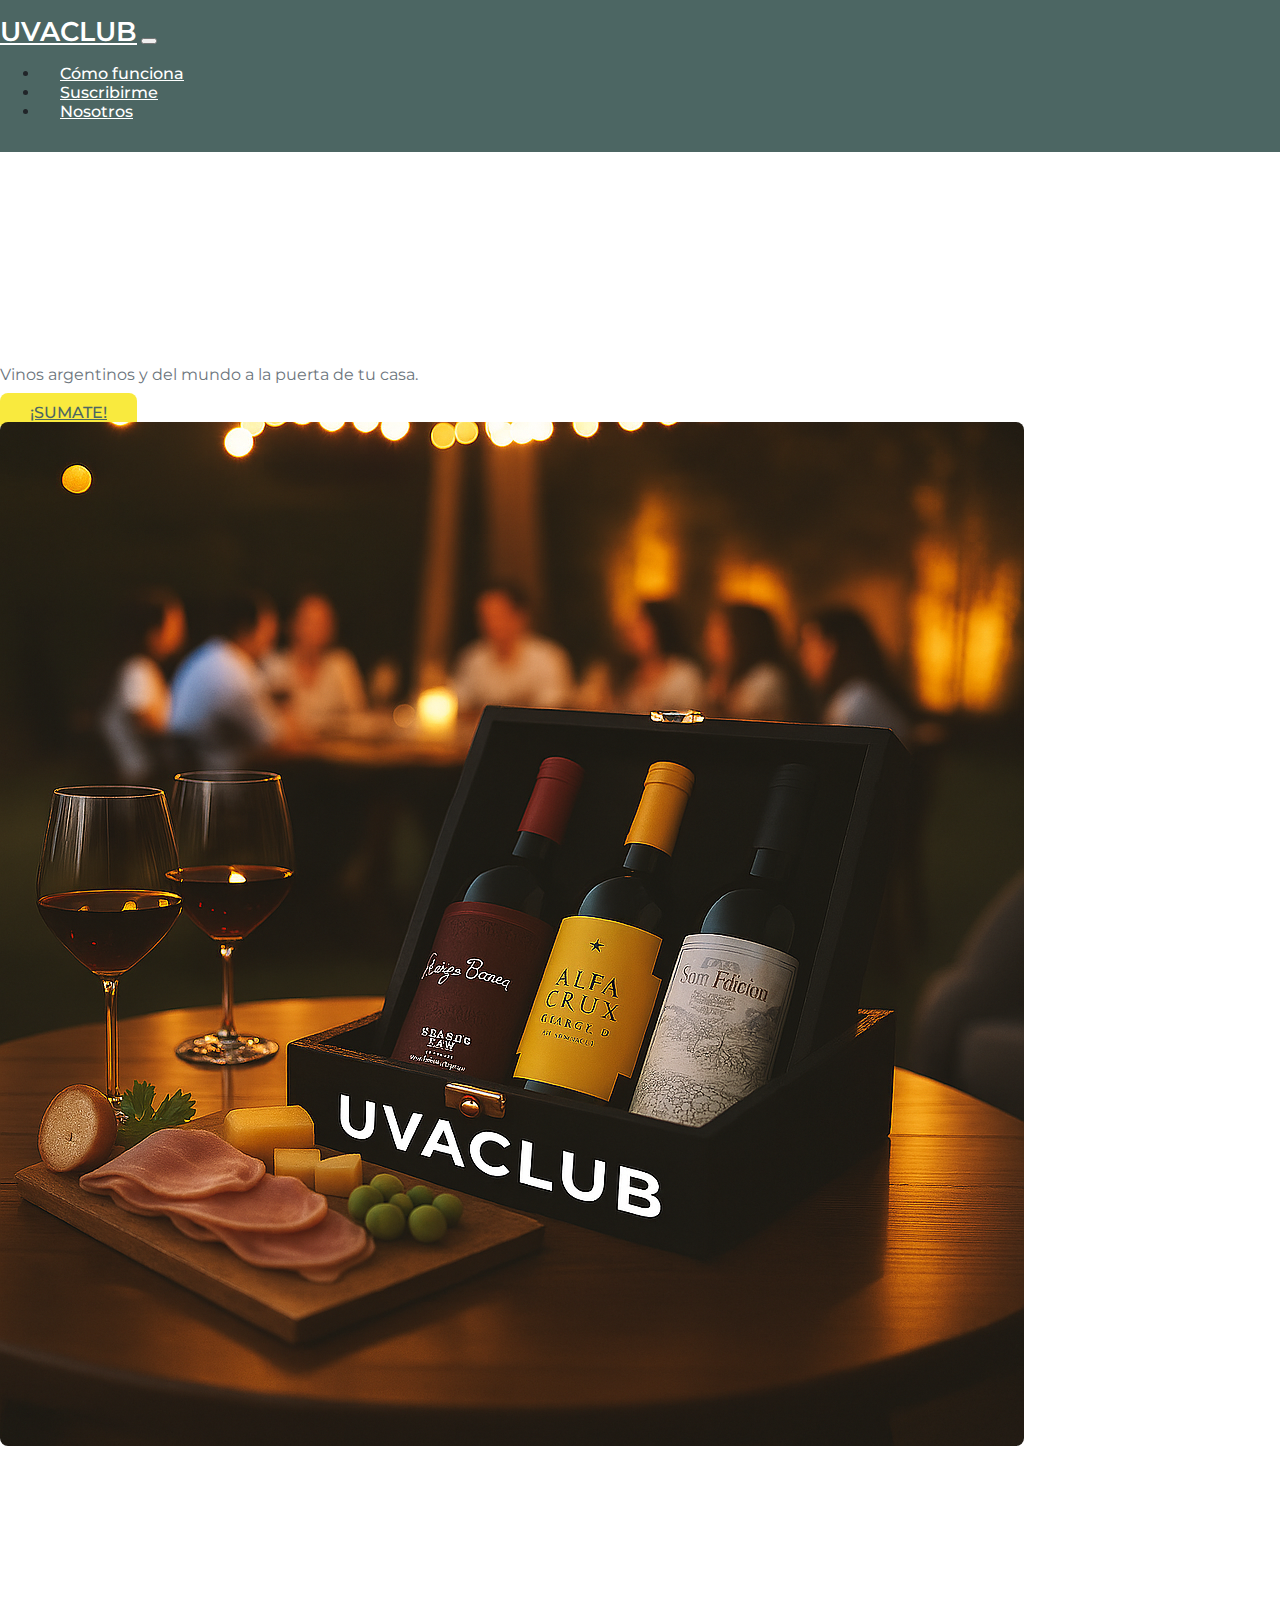
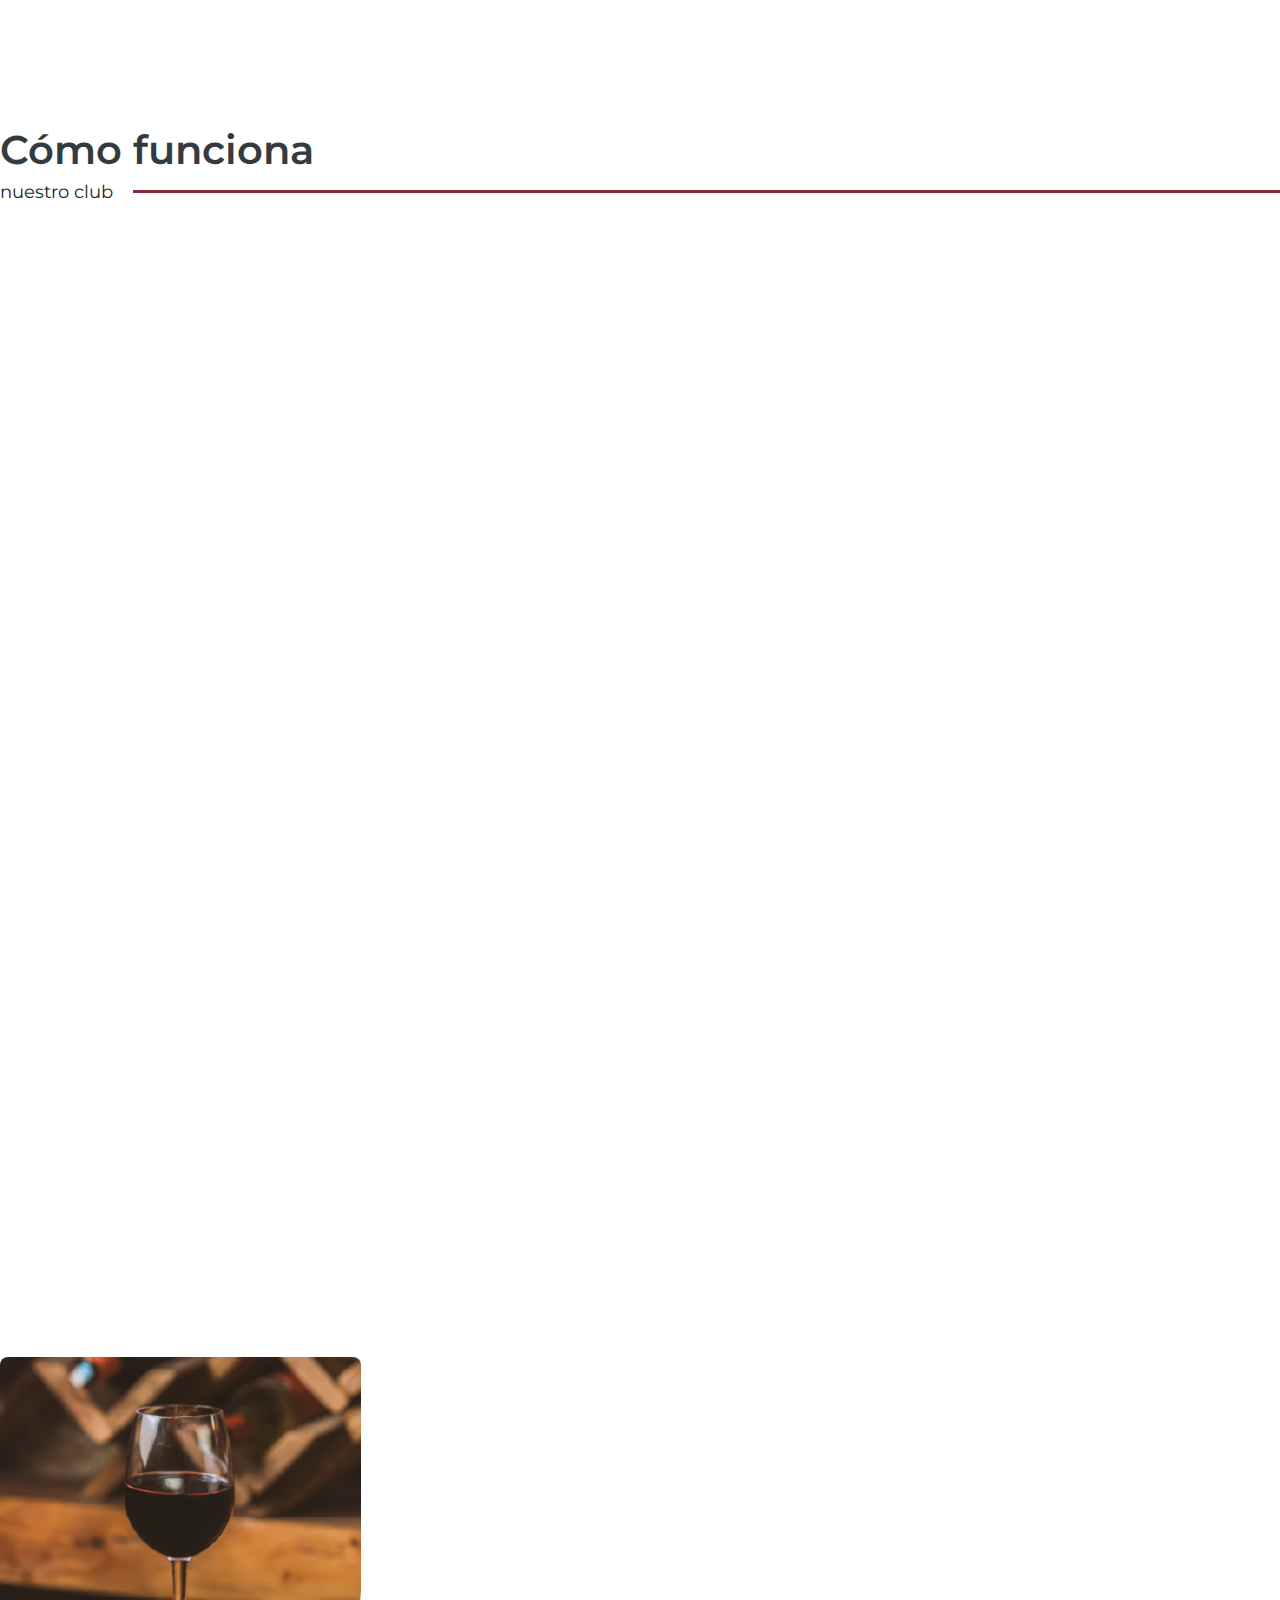
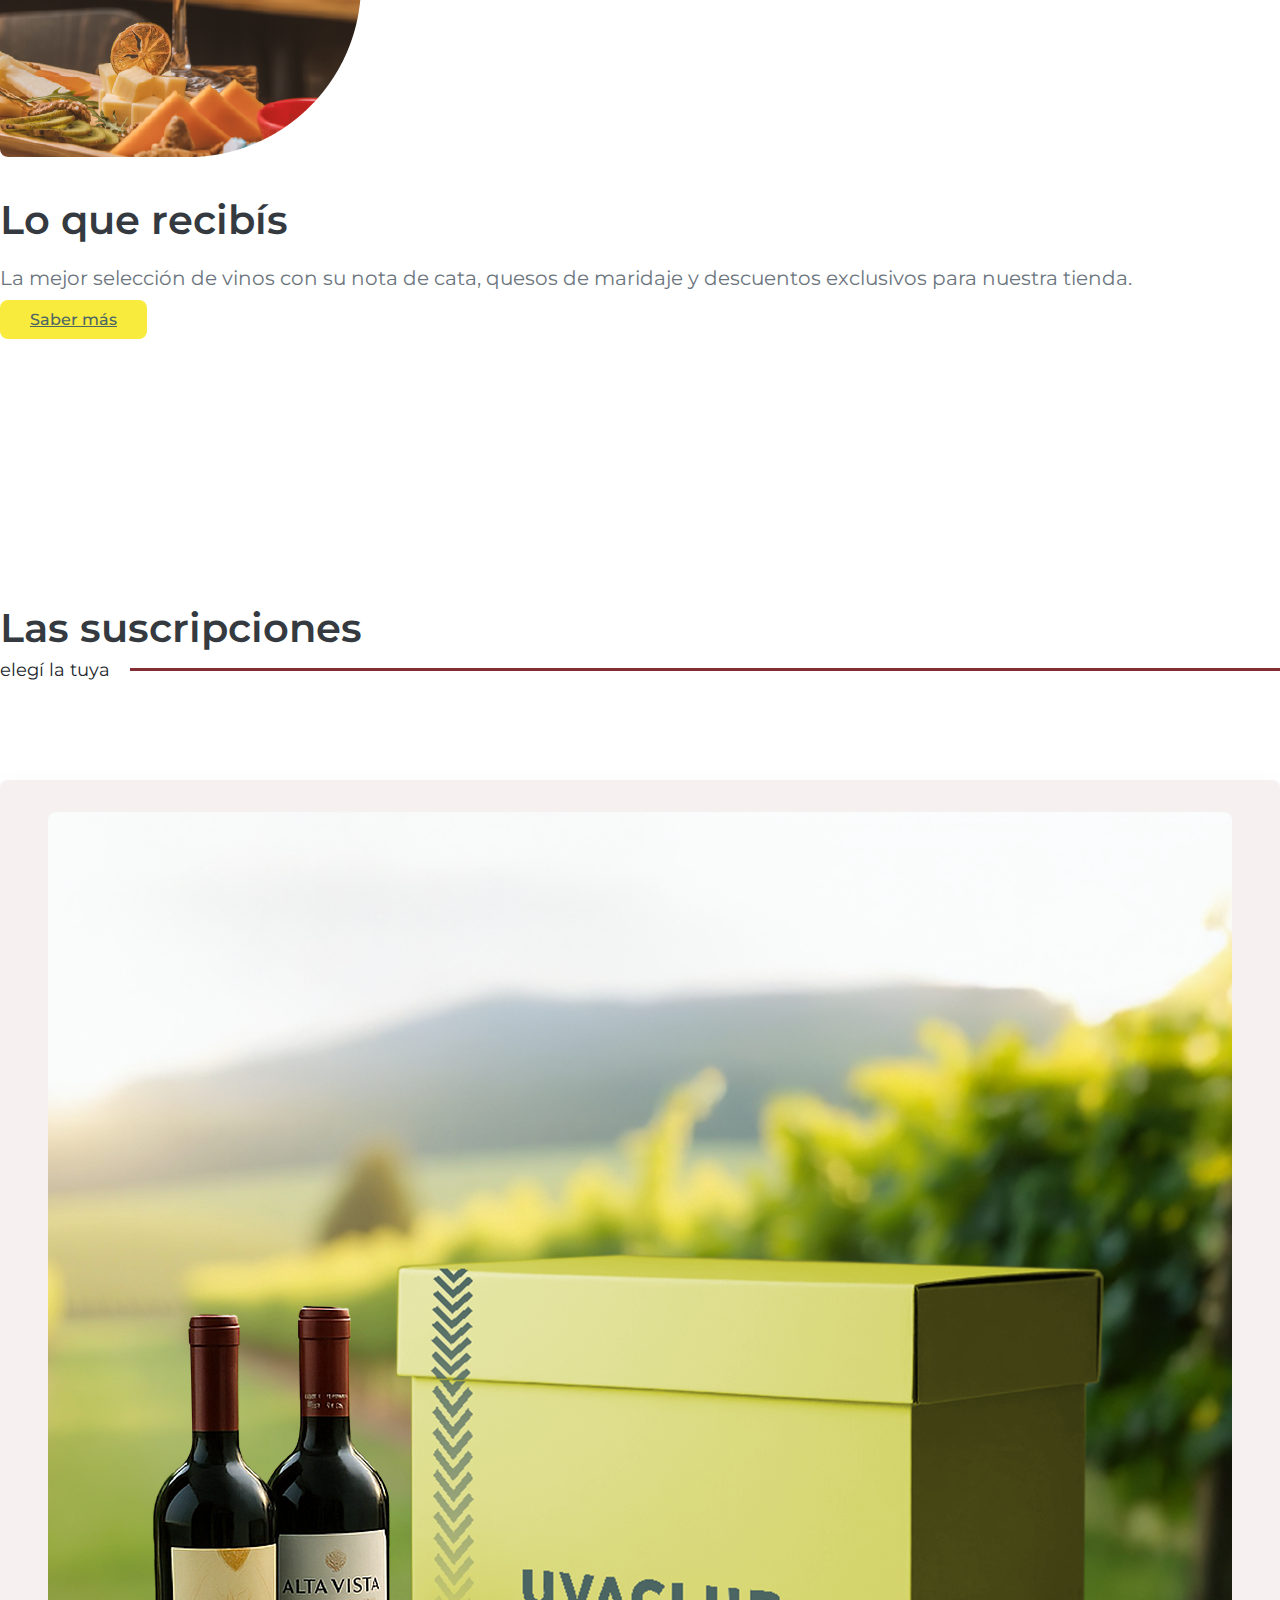
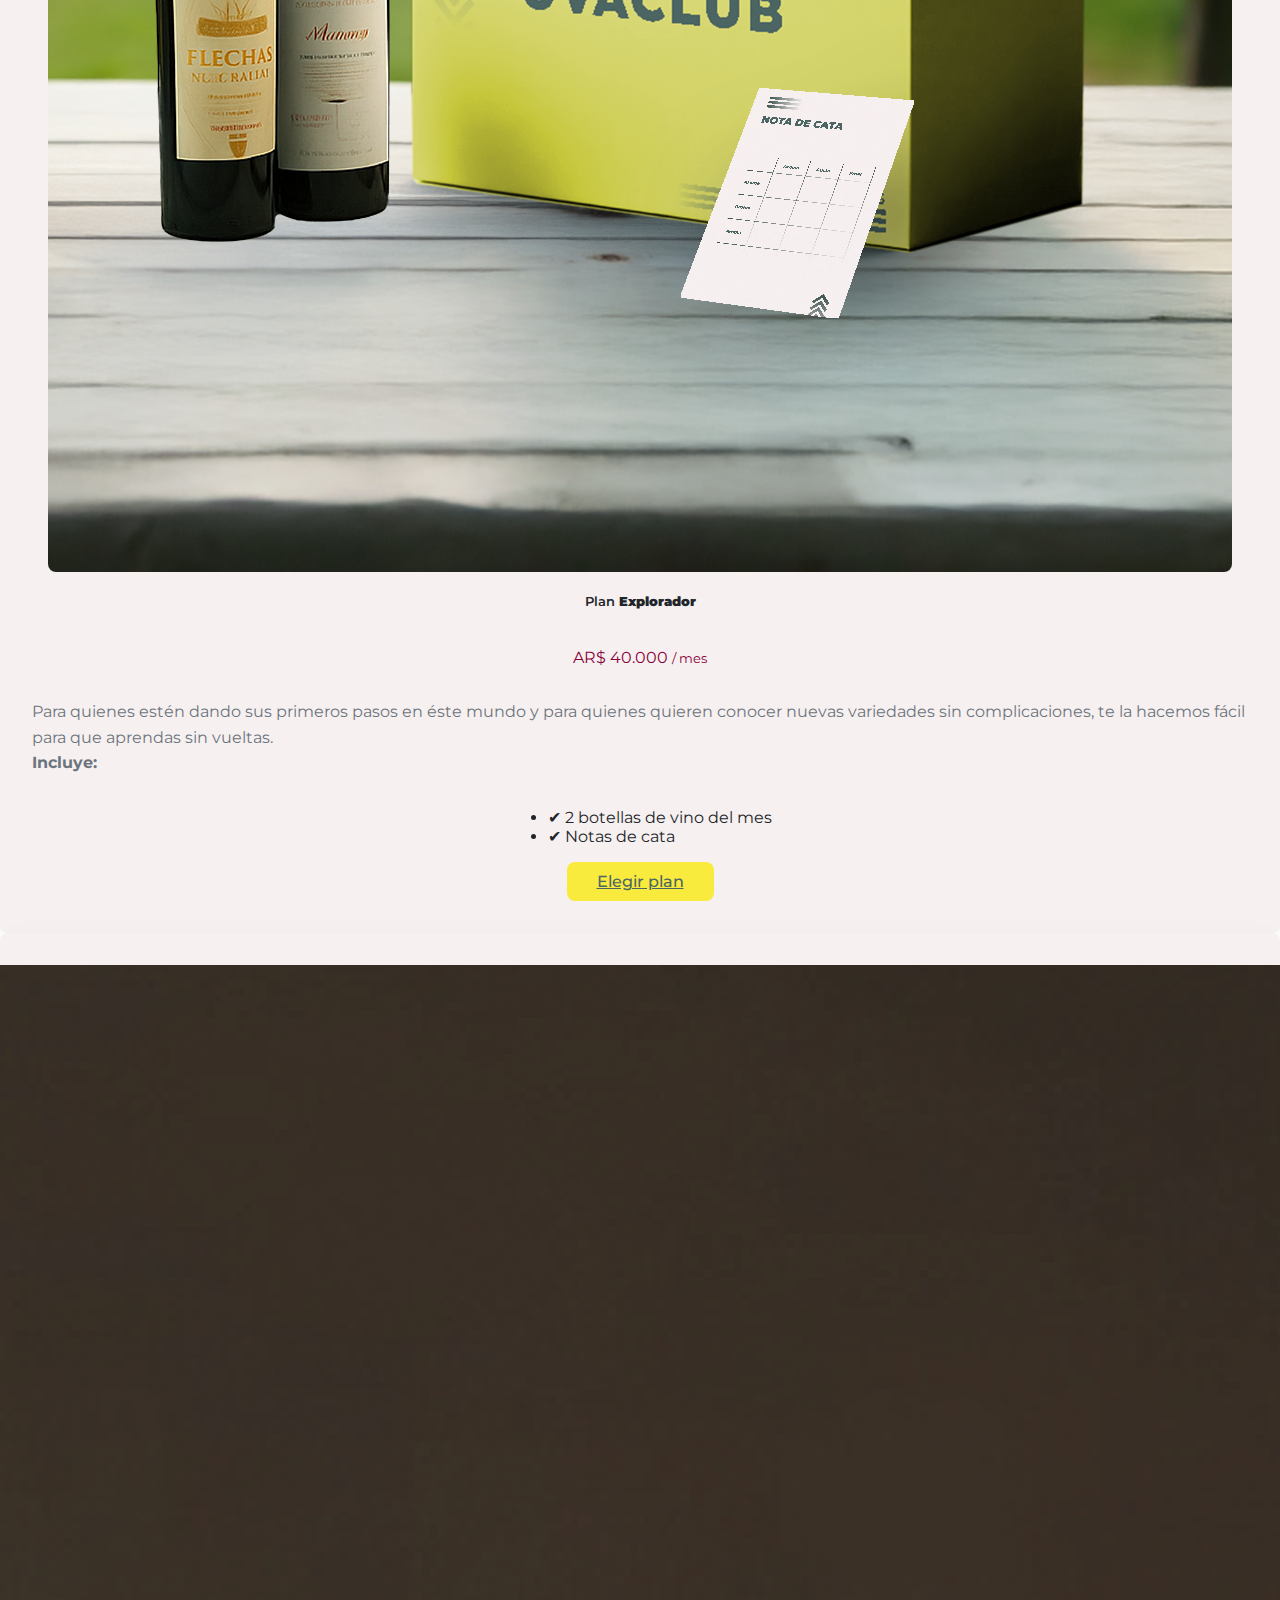
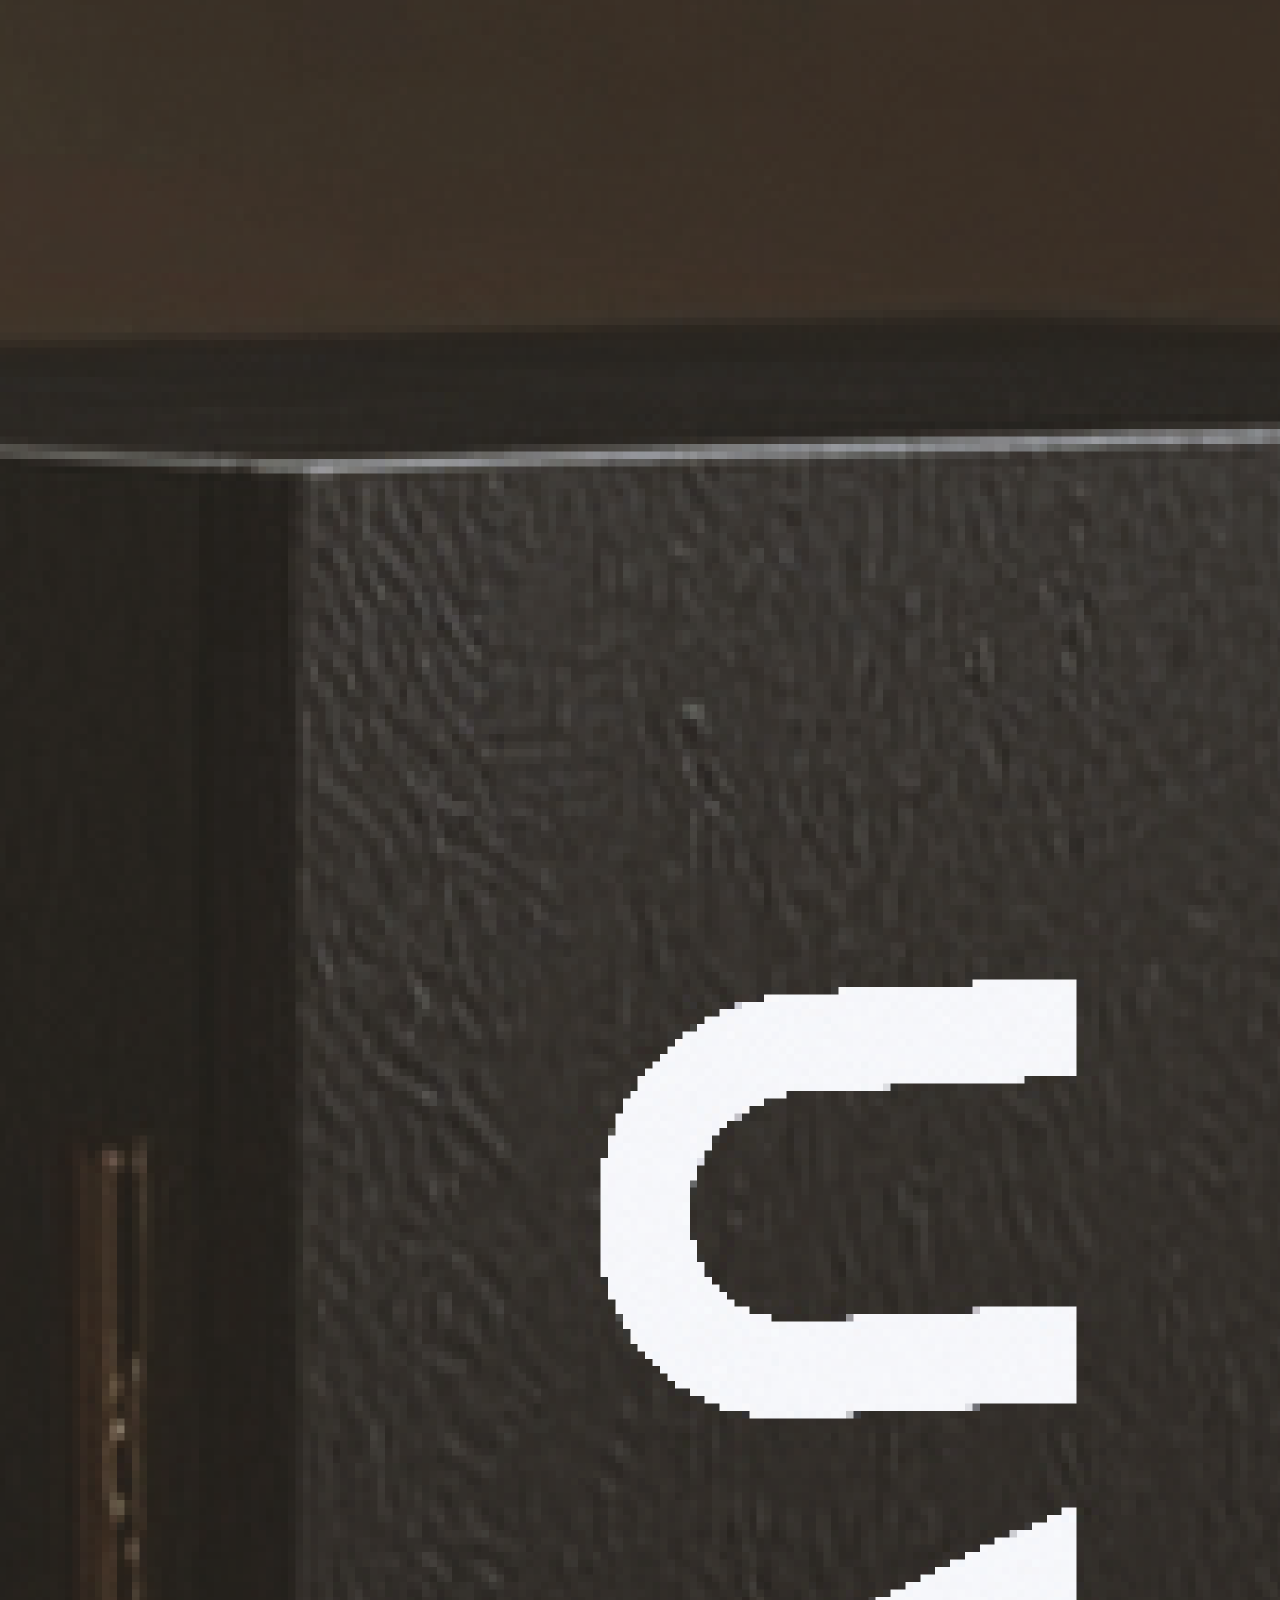
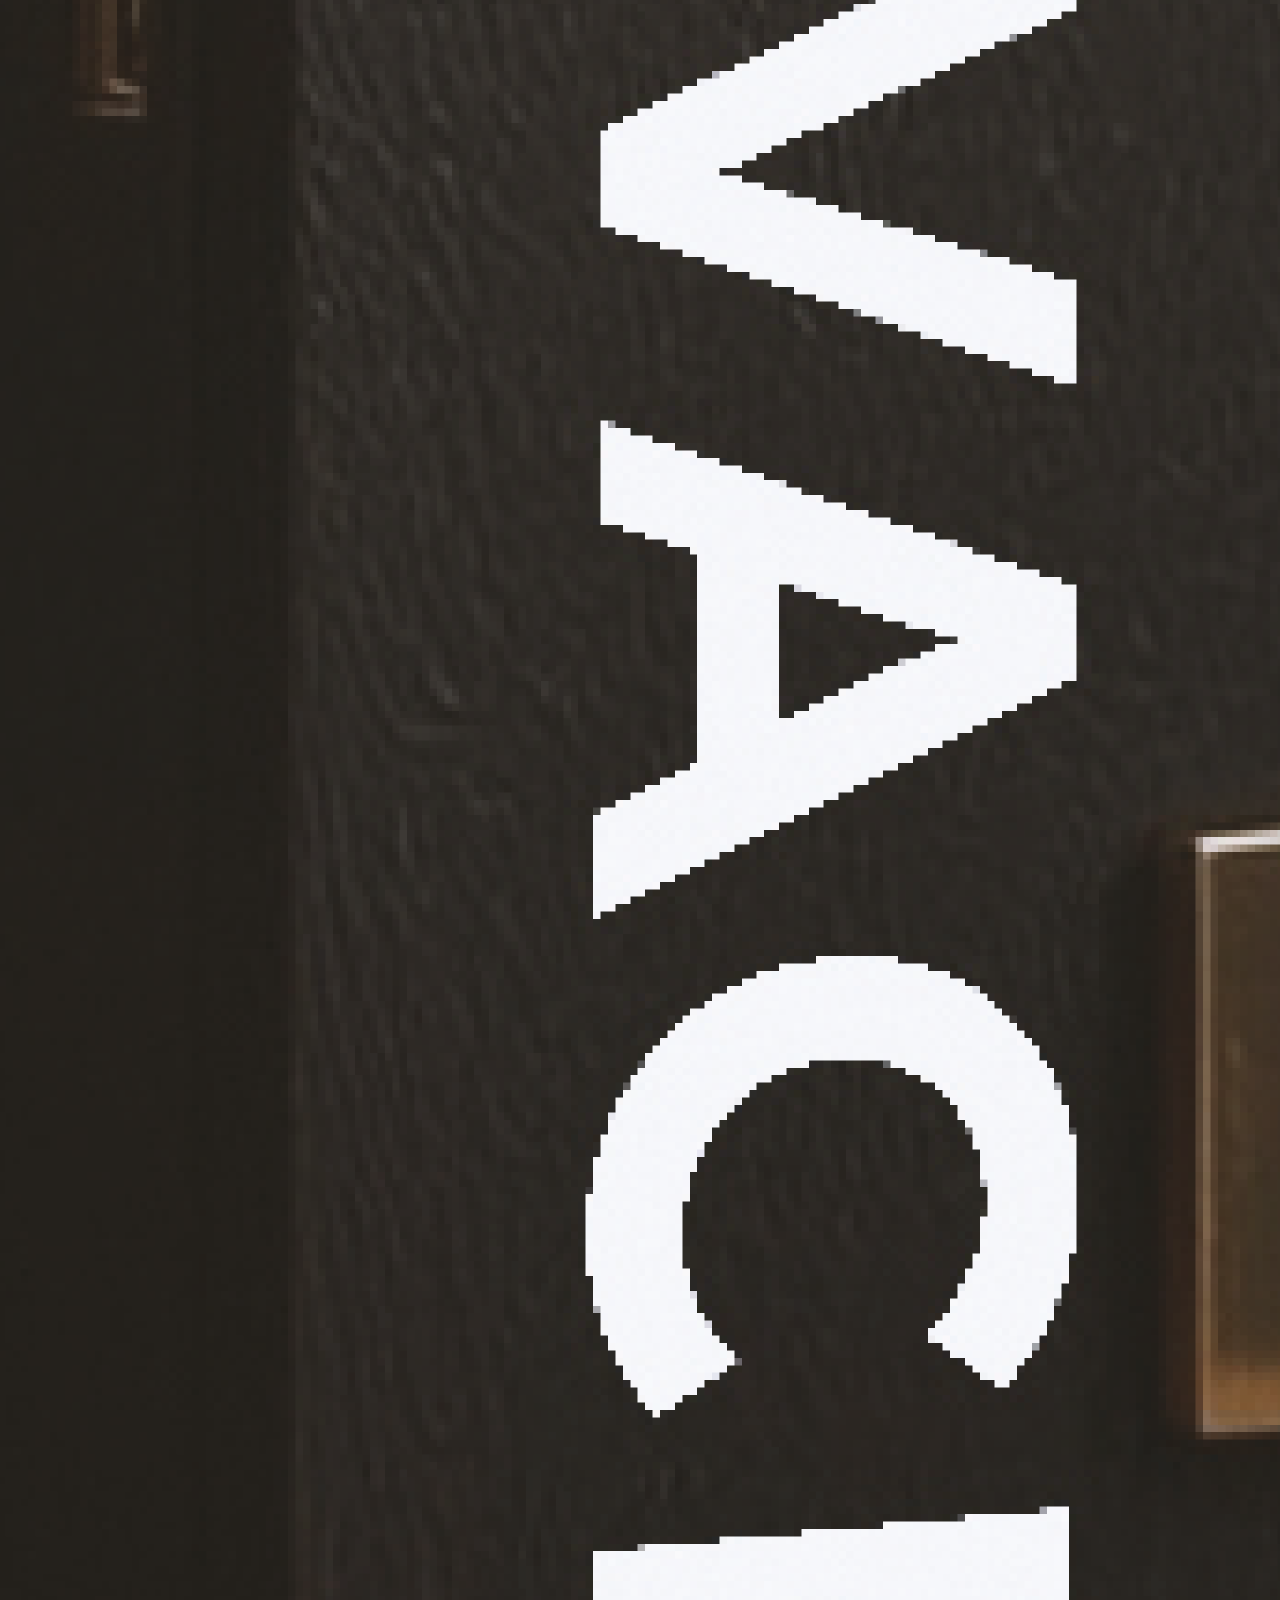
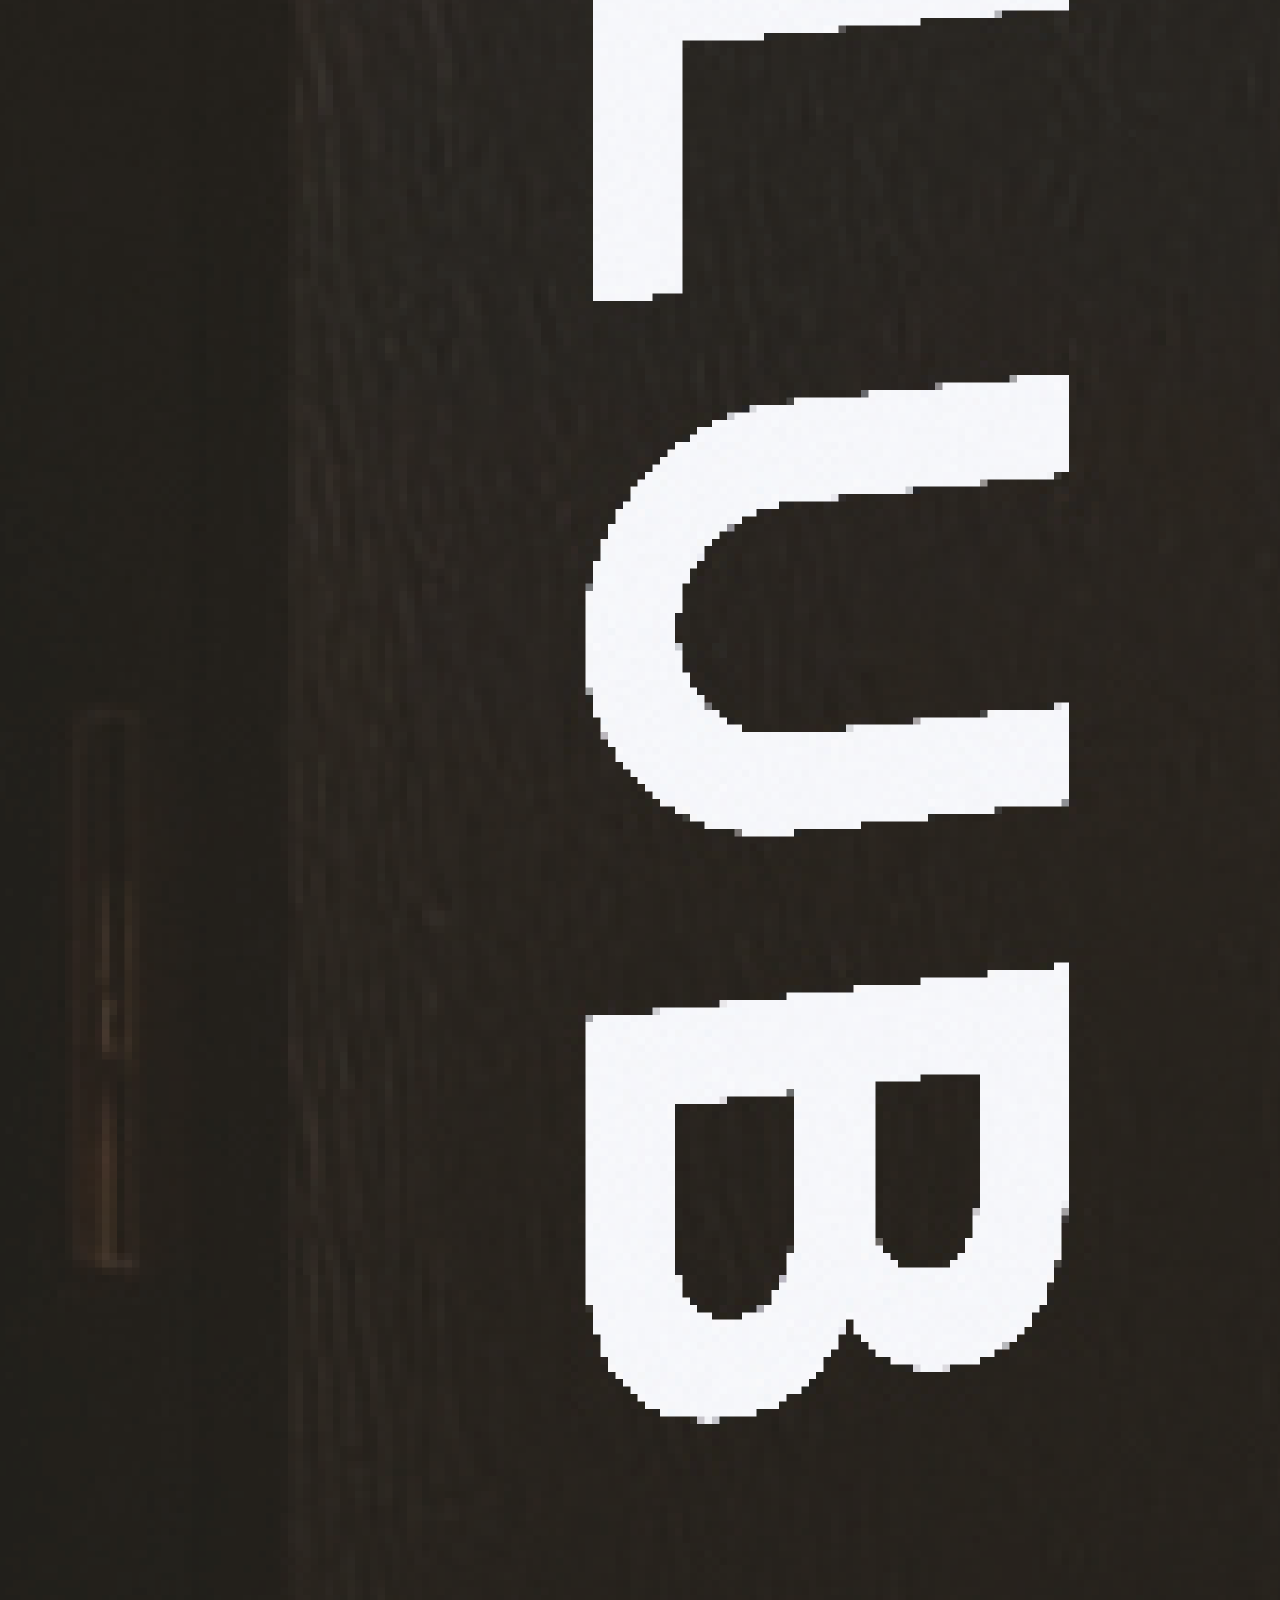
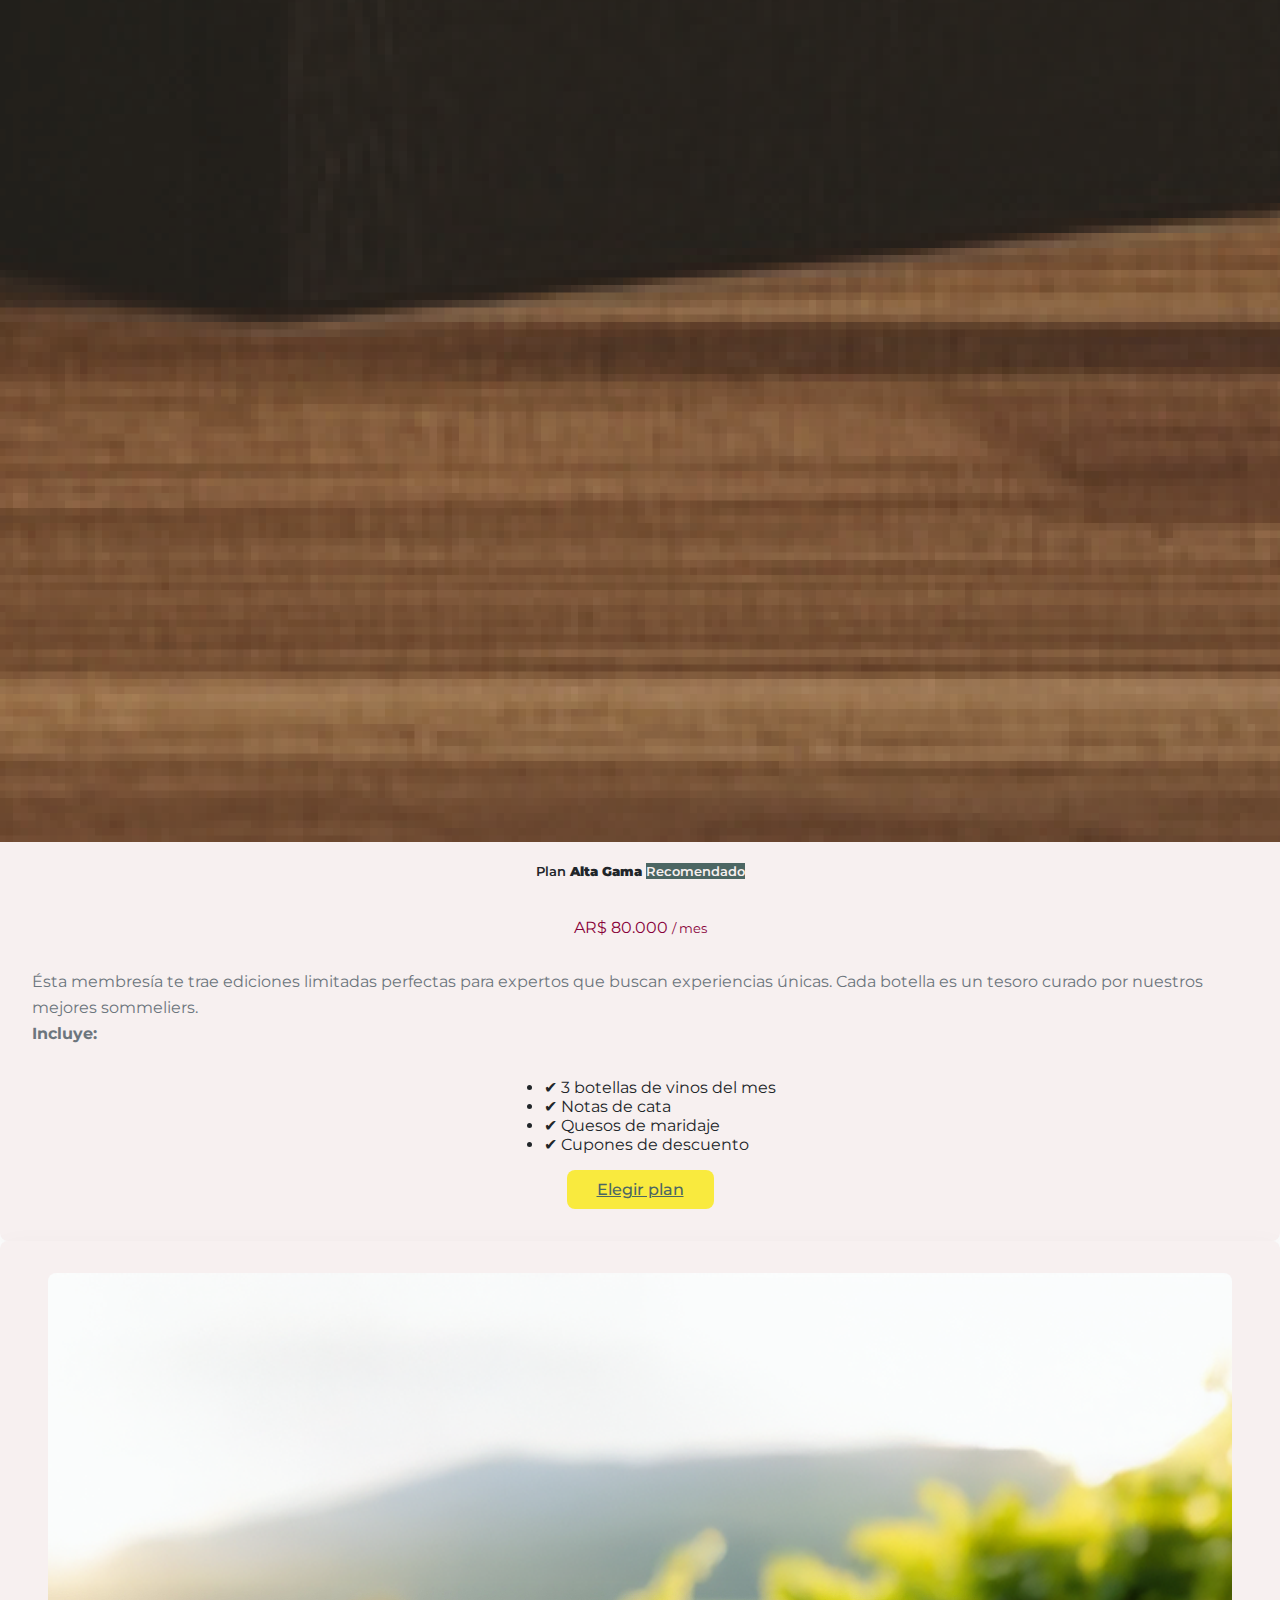
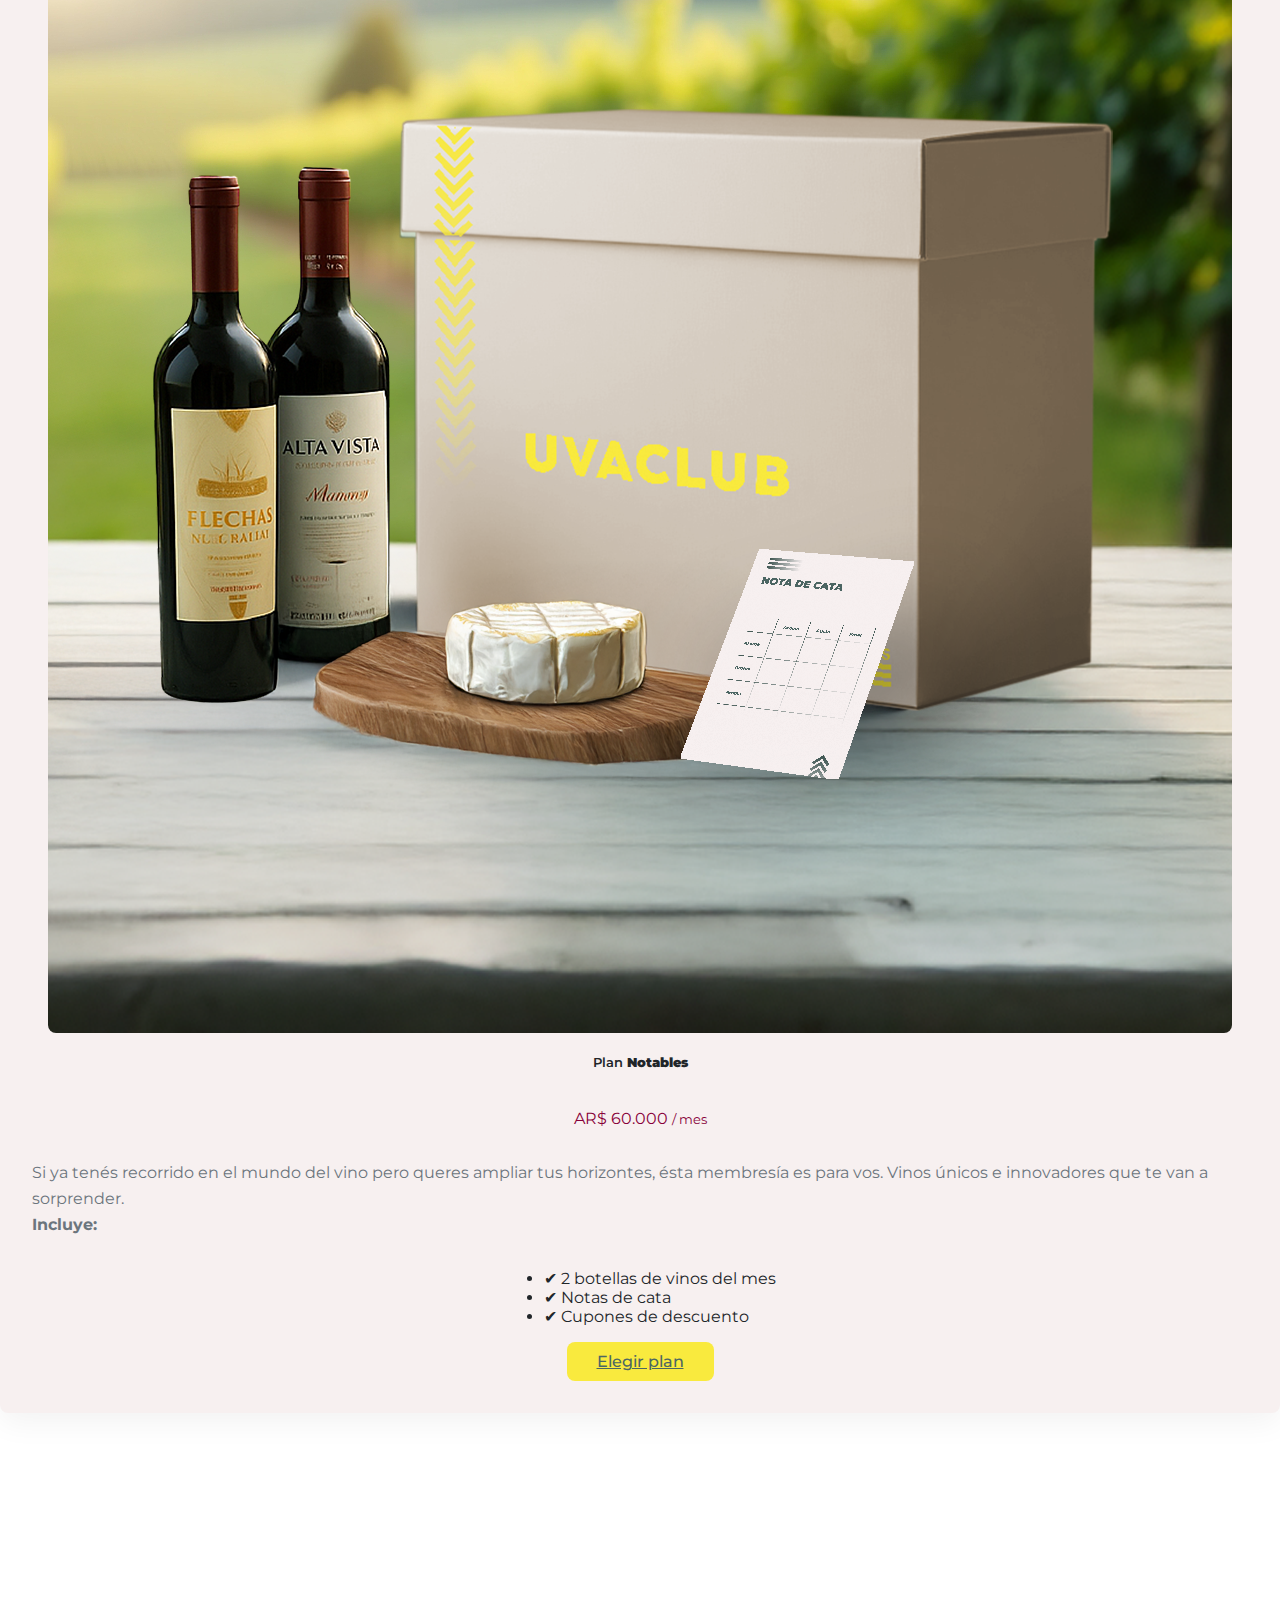
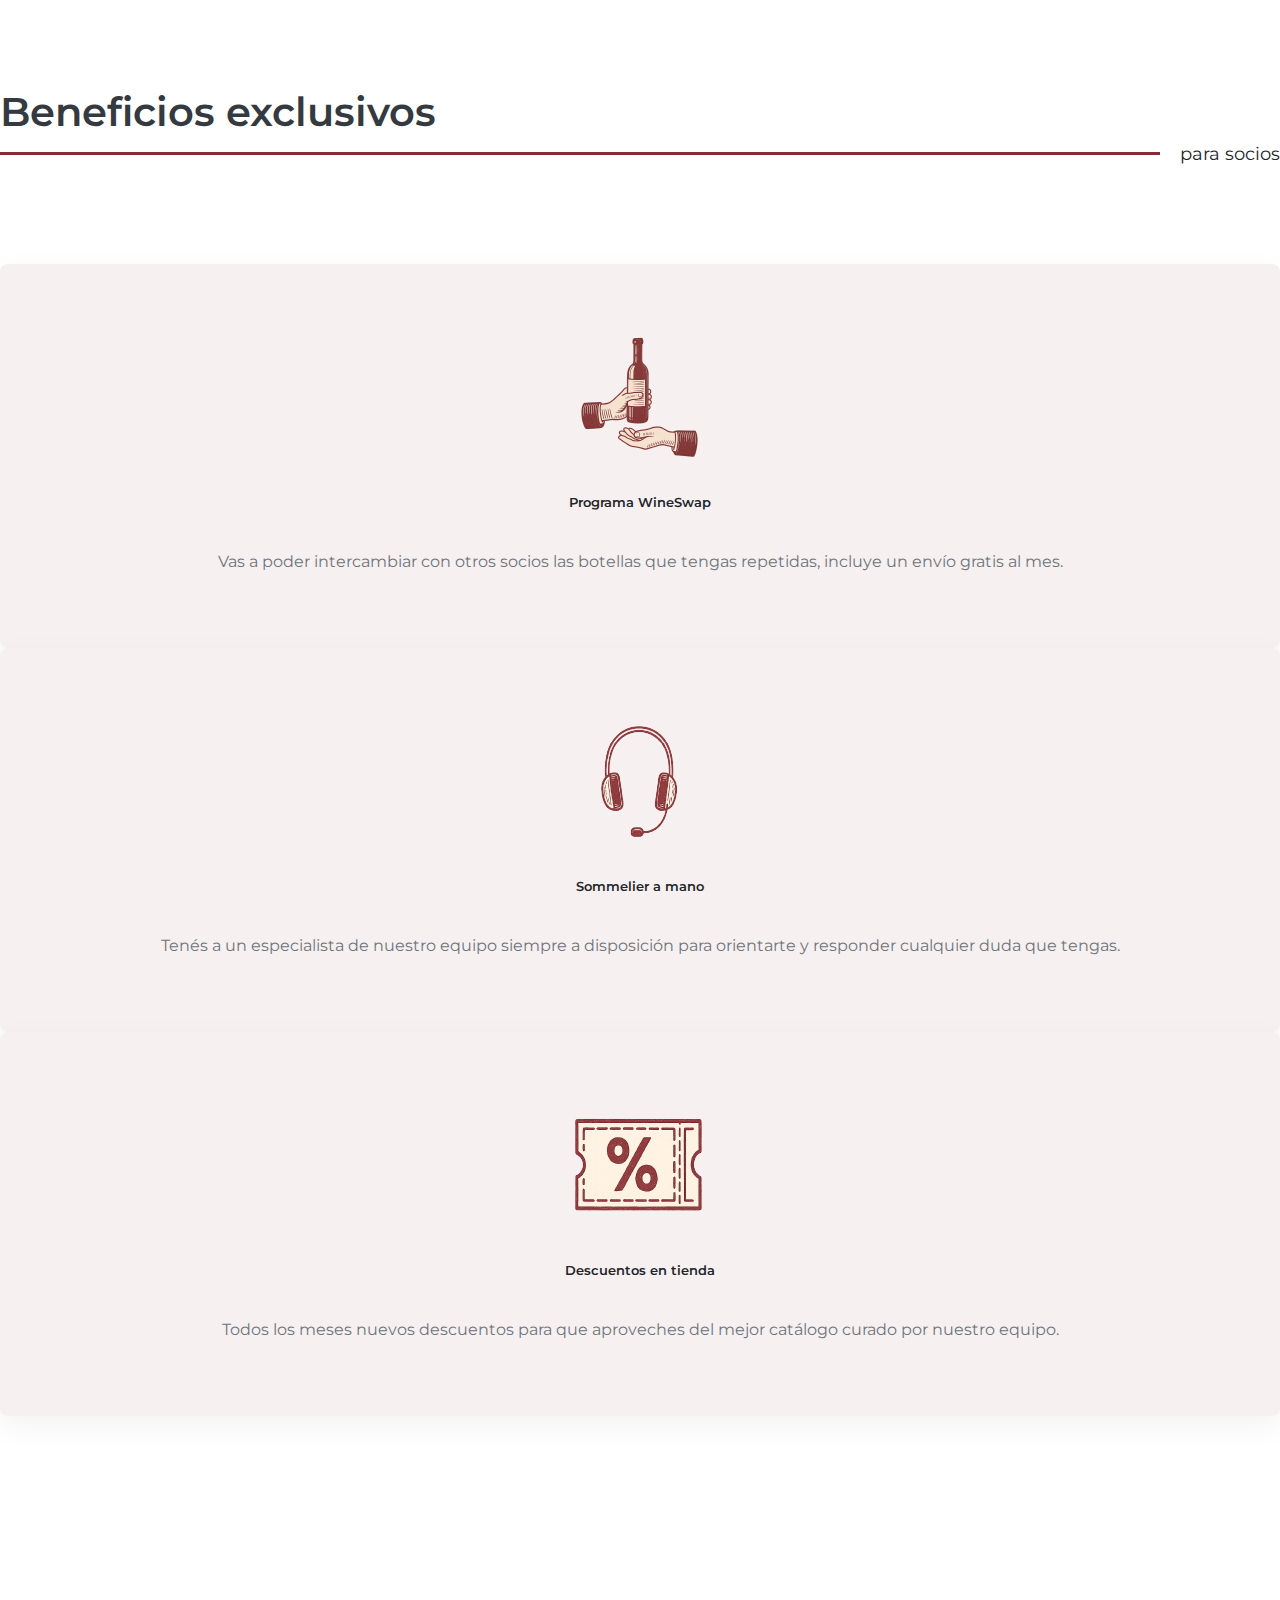
<file: index.html>
<!DOCTYPE html>
<html lang="es">
<head>
    <!-- Configuración básica del documento -->
    <meta charset="UTF-8">
    <meta name="viewport" content="width=device-width, initial-scale=1.0">
    <title>UvaClub - Landing </title>

    <!-- Tipografía desde Google Fonts -->
    <link href="https://fonts.googleapis.com/css2?family=Poppins:wght@400;600&display=swap" rel="stylesheet">

    <link href="https://fonts.googleapis.com/css2?family=Montserrat:wght@400;600;700&display=swap" rel="stylesheet">

    <link href="https://fonts.googleapis.com/css2?family=Playfair+Display:wght@400;600;700&display=swap" rel="stylesheet">

    <!-- Framework CSS de Bootstrap -->
    <link href="https://cdn.jsdelivr.net/npm/bootstrap@5.3.7/dist/css/bootstrap.min.css" rel="stylesheet" integrity="sha384-LN+7fdVzj6u52u30Kp6M/trliBMCMKTyK833zpbD+pXdCLuTusPj697FH4R/5mcr" crossorigin="anonymous">

    <!-- Bootstrap Icons -->
    <link rel="stylesheet" href="https://cdn.jsdelivr.net/npm/bootstrap-icons@1.11.3/font/bootstrap-icons.css">


     <!-- AOS -->
    <link href="https://unpkg.com/aos@2.3.1/dist/aos.css" rel="stylesheet">

    <!-- Estilos personalizados -->
    <link rel="stylesheet" href="styles.css">


</head>


<body>
<!-- NAVBAR: Menú de navegación fijo superior -->
<nav class="navbar navbar-expand-lg fixed-top">
  <div class="container">
    <!-- Logo o nombre del sitio -->
    <a class="navbar-brand" href="#">UVACLUB</a>
    <!-- Botón para mostrar menú en mobile -->
    <button class="navbar-toggler" type="button" data-bs-toggle="collapse" data-bs-target="#navbarNav">
      <span class="navbar-toggler-icon"></span>
    </button>
    <!-- Ítems del menú -->
    <div class="collapse navbar-collapse justify-content-end" id="navbarNav">
      <ul class="navbar-nav">
        <li class="nav-item"><a class="nav-link" href="suscripcion.html">Cómo funciona</a></li>
        <li class="nav-item"><a class="nav-link" href="suscripcion.html">Suscribirme</a></li>
        <li class="nav-item"><a class="nav-link" href="suscripcion.html">Nosotros</a></li>
        
      </ul>
    </div>
  </div>
</nav>
<!-- /NAVBAR -->

<!-- HERO: Sección de portada con llamado a la acción -->
<section class="section-spacing container d-flex align-items-center justify-content-between" style="min-height: 100vh; padding-top: 100px;">
  <div class="row align-items-center">
    <!-- Texto principal -->
    <div class="col-lg-6">
      <h1 class="tituloPrincipal fw-bold">Sacá tu sommelier interior</h1>
      <p class="p-custom">Vinos argentinos y del mundo a la puerta de tu casa.</p>
      <div class="d-flex gap-3 mt-4">
        <a href="suscripcion.html" class="btn btn-dark">¡SUMATE!</a>
      </div>
    </div>
    <!-- Imagen destacada -->
    <div class="col-lg-6 text-center">
      <img src="media/Hero.png" class="img-fluid img-rounded" alt="Imagen Hero">
    </div>
  </div>
</section>
<!-- /HERO -->

<!-- SECCIÓN E: Como funciona (Bootstrap Icons cambiados por png) -->
<section class="section-spacing container text-start py-5">
  <h2 class="mb-2 text-var fw-bold h2-custom">Cómo funciona</h2>
  <div class="titulo-con-linea">
      <span class="subtitulo">nuestro club</span>
      <span class="linea"></span>
  </div>

  <div class="row">
    
    <!-- Beneficio 1 -->
    <div class="col-md-3 mb-4 text-center" data-aos="fade-up">
      <img src="media/recorremos.png.png" alt="Recorremos" class="img-fluid mb-3" style="max-width: 100px;">
      <h5>Recorremos</h5>
      <p class="p-custom">Las mejores bodegas para traerte una increíble selección de los mejores vinos.</p>
    </div>

    <!-- Beneficio 2 -->
    <div class="col-md-3 mb-4 text-center" data-aos="fade-up">
      <img src="media/elegis.png.png" alt="Elegís" class="img-fluid mb-3" style="max-width: 100px;">
      <h5>Elegís</h5>
      <p class="p-custom">La suscripción que más te guste o la combinación que desees.</p>
    </div>

     <!-- Beneficio 3 -->
    <div class="col-md-3 mb-4 text-center" data-aos="fade-up">
      <img src="media/recibis.png.png" alt="Elegís" class="img-fluid mb-3" style="max-width: 100px;">
      <h5>Recibís</h5>
      <p class="p-custom">Todos los meses en la puerta de tu casa una caja de vinos especialmente seleccionados.</p>
    </div>

    <!-- Beneficio 4 -->
    <div class="col-md-3 mb-4 text-center" data-aos="fade-up">
      <img src="media/disfrutas.png.png" alt="Elegís" class="img-fluid mb-3" style="max-width: 100px;">
      <h5>Disfrutás</h5>
      <p class="p-custom">Variedades de vinos distintas todos los meses, de las mejores bodegas y al mejor precio.</p>
    </div>
  </div>
</section>

<!-- SECCIÓN B: Imagen izquierda, texto derecha -->
<section class="section-spacing container">
  <div class="row align-items-start justify-content-between">
    <!-- Columna de imagen -->
    <div class="col-lg-6 mb-4 mb-lg-0 text-start">
      <img src="media/copita.png" class="img-fluid img-rounded" alt="Imagen ilustrativa">
    </div>
    <!-- Columna de texto -->
    <div class="col-lg-6 text-end">
      <h2 class="h2-custom fw-bold">Lo que recibís</h2>
      <p class="lead-custom">La mejor selección de vinos con su nota de cata, quesos de maridaje y descuentos exclusivos para nuestra tienda.</p>
      <a href="#" class="btn btn-dark mt-3">Saber más</a>
    </div>
  </div>
</section>




<!-- PLANES DE SUSCRIPCIÓN: Sección con 3 opciones destacadas -->
<section class="section-spacing container ">
    
  <h2 class="mb-2 text-var fw-bold h2-custom">Las suscripciones</h2>
  <div class="titulo-con-linea">
      <span class="subtitulo">elegí la tuya</span>
      <span class="linea"></span>
  </div>  

  <div class="row mt-5">
    
    <!-- Card: Plan Explorador -->
    <div class="col-md-4 mb-4">
      <div class="card p-4 h-100">
       
        
        <!-- Imagen ilustrativa -->
        <img src="media/explorador.png" class="img-fluid img-rounded my-3" alt="Plan Básico">

         <!-- Título y precio -->
        <h5 class="text-var">
          Plan <strong>Explorador</strong>
        </h5>
        <p class="display-6 text-bordeaux">AR$ 40.000 <small>/ mes</small></p>

        <!-- Descripción -->
        <p class="p-custom">Para quienes estén dando sus primeros pasos en éste mundo y para quienes quieren conocer nuevas variedades sin complicaciones, te la hacemos fácil para que aprendas sin vueltas.<br>
          
          <strong>Incluye:</strong></p>
        
        <!-- Lista de beneficios -->
        <ul class="list-unstyled text-start mx-auto" style="max-width: 250px;">
          <li>✔ 2 botellas de vino del mes</li>
          <li>✔ Notas de cata</li>
          
        </ul>

        <!-- Botón CTA -->
        <a href="suscripcion.html" class="btn btn-dark mt-3">Elegir plan</a>
      </div>
    </div>

    <!-- Card: Plan Alta Gama (Recomendado) -->
      <div class="col-md-4 mb-4">
      <div class="card p-4 h-100 border border-bordeaux">
        
        
        <!-- Imagen ilustrativa -->
        <img src="media/altagama.png" class="img-fluid img-rounded my-3" alt="Plan Pro">

        <!-- Título y precio -->
        <h5 class="text-var">
          Plan <strong>Alta Gama</strong> 
          <span class="badge bg-bordeaux ms-2">Recomendado</span>
        </h5>

        <p class="display-6 text-bordeaux">AR$ 80.000 <small>/ mes</small></p>

        <!-- Descripción -->
        <p class="p-custom">Ésta membresía te trae ediciones limitadas perfectas para expertos que buscan experiencias únicas. Cada botella es un tesoro curado por nuestros mejores sommeliers.<br><strong>Incluye:</strong></p>
        
        <!-- Lista de beneficios -->
        <ul class="list-unstyled text-start mx-auto" style="max-width: 250px;">
          <li>✔ 3 botellas de vinos del mes</li>
          <li>✔ Notas de cata</li>
          <li>✔ Quesos de maridaje</li>
          <li>✔ Cupones de descuento</li>
        </ul>

        <!-- Botón CTA -->
        <a href="suscripcion.html" class="btn btn-dark mt-3">Elegir plan</a>
      </div>
    </div>

    <!-- Card: Plan Notables -->
    <div class="col-md-4 mb-4">
      <div class="card p-4 h-100">
       
        
        <!-- Imagen ilustrativa -->
        <img src="media/notables.png" class="img-fluid img-rounded my-3" alt="Plan Full">

       <!-- Título y precio -->
        <h5 class="text-var">
          Plan <strong>Notables</strong>
        </h5>
        <p class="display-6 text-bordeaux">AR$ 60.000 <small>/ mes</small></p>

        <!-- Descripción -->
        <p class="p-custom">Si ya tenés recorrido en el mundo del vino pero queres ampliar tus horizontes, ésta membresía es para vos. Vinos únicos e innovadores que te van a sorprender.<br><strong>Incluye:</strong></p>
        
        <!-- Lista de beneficios -->
        <ul class="list-unstyled text-start mx-auto" style="max-width: 250px;">
          <li>✔ 2 botellas de vinos del mes</li>
          <li>✔ Notas de cata</li>
          <li>✔ Cupones de descuento</li>
        
        </ul>

        <!-- Botón CTA -->
        <a href="suscripcion.html" class="btn btn-dark mt-3">Elegir plan</a>
      </div>
    </div>

  </div>
</section>
<!-- /PLANES DE SUSCRIPCIÓN -->


<!-- SECCIÓN G: Beneficios destacados en cards con íconos png en vez de los de Bootstrap -->
<section class="section-spacing container text-end py-5">

  <h2 class="h2-custom">Beneficios exclusivos</h2>

    <div class="titulo-con-linea-reversa">
    <span class="linea"></span>
    <span class="subtitulo">para socios</span>
    </div>

  <div class="row">

    <!-- Card 1 -->
    <div class="col-md-4 mb-4">
      <div class="card h-100 p-4 shadow-sm text-center">
        <img src="media/swap.png" alt="WineSwap" style="max-width: 150px;" class="mx-auto d-block">
        <h5>Programa WineSwap</h5>
        <p class="p-custom">Vas a poder intercambiar con otros socios las botellas que tengas repetidas, incluye un envío gratis al mes.</p>
      </div>
    </div>

    <!-- Card 2 -->
    <div class="col-md-4 mb-4">
      <div class="card h-100 p-4 shadow-sm text-center">
        <img src="media/auris.png" alt="Sommelier a mano" style="max-width: 150px;" class="mx-auto d-block">
        <h5>Sommelier a mano</h5>
        <p class="p-custom">Tenés a un especialista de nuestro equipo siempre a disposición para orientarte y responder cualquier duda que tengas.</p>
      </div>
    </div>
    
    <!-- Card 3 -->
    <div class="col-md-4 mb-4">
      <div class="card h-100 p-4 shadow-sm text-center">
        <img src="media/cupon.png" alt="Descuentos" style="max-width: 150px;" class="mx-auto d-block">
        <h5>Descuentos en tienda</h5>
        <p class="p-custom">Todos los meses nuevos descuentos para que aproveches del mejor catálogo curado por nuestro equipo.</p>
      </div>
    </div>
  </div>
</section>


<!-- GALERÍA A: Grid clásico de 3 columnas -->
<section class="section-spacing container py-5 text-center">

  <div class="row g-4">
    <div class="col-md-4" data-aos="fade-right"><img src="media/corcho.png" class="img-fluid img-rounded rounded" alt="Imagen 1"></div>
    <div class="col-md-4" data-aos="fade-up"><img src="media/vino.png" class="img-fluid img-rounded rounded" alt="Imagen 2"></div>
    <div class="col-md-4" data-aos="fade-left"><img src="media/queso.png" class="img-fluid img-rounded rounded" alt="Imagen 3"></div>
  </div>
</section>


<!-- TESTIMONIALS: Opiniones de clientes NUESTROS SOCIOS-->
<section class="section-spacing container">

  <h2 class="mb-2 text-var fw-bold h2-custom">Nuestros socios</h2>
  <div class="titulo-con-linea">
      <span class="subtitulo">qué dicen</span>
      <span class="linea"></span>
  </div> 

  <div class="row">
    <!-- Cada columna es un testimonio -->
    <div class="col-md-4">
      <blockquote class="blockquote p-4">
        “...desde que me suscribí conocí un montón de vinos que no se encuentran en los comercios de cercanía ni en supermercados de cadenas.”
        <footer class="blockquote-footer mt-3">Juan L. (31)</footer>
      </blockquote>
    </div>
    <!-- Cada columna es un testimonio -->
    <div class="col-md-4">
      <blockquote class="blockquote p-4">
        “...para alguien como yo que recién se inicia en éste mundo es excelente la posibilidad de probar nuevos productos sin moverme de casa.”
        <footer class="blockquote-footer mt-3">Laura L.</footer>
      </blockquote>
    </div>
    <!-- Cada columna es un testimonio -->
    <div class="col-md-4">
      <blockquote class="blockquote p-4">
        “...las selecciones son bárbaras, las bodegas con las que trabajan son de mis favoritas y siempre es un placer recibir vinos de calidad novedosos.”
        <footer class="blockquote-footer mt-3">Roberto N. (47)</footer>
      </blockquote>
    </div>
  </div>
</section>
<!-- /TESTIMONIALS -->


<!-- GALERÍA C: Carrusel horizontal con tarjetas BODEGAS AMIGAS-->
<section class="section-spacing container py-5 text-center">
  <h2 class="h2-custom">Bodegas amigas</h2>
  <div id="carouselGaleriaC" class="carousel slide" data-bs-ride="carousel">
    <div class="carousel-inner">
      <!-- Slide 1 -->
      <div class="carousel-item active">
        <div class="d-flex justify-content-center gap-5">
          <img src="media/balbo.png" class="rounded mx-4" alt="Item 1">
          <img src="media/catena.png" class="rounded mx-4" alt="Item 2">
          <img src="media/trapoxe.png" class="rounded mx-4" alt="Item 3">
         
        </div>
      </div>
      <!-- Slide 2 -->
      <div class="carousel-item">
        <div class="d-flex justify-content-center gap-5">
          <img src="media/lbosca.png" class="rounded mx-4 alt="Item 6">
          <img src="media/salentein.png" class="rounded mx-4" alt="Item 7">
          <img src="media/zucardi.png" class="rounded mx-4" alt="Item 8">
          
        </div>
      </div>
    </div>
    <!-- Controles -->
    <button class="carousel-control-prev" type="button" data-bs-target="#carouselGaleriaC" data-bs-slide="prev">
      <span class="carousel-control-prev-icon"></span>
    </button>
    <button class="carousel-control-next" type="button" data-bs-target="#carouselGaleriaC" data-bs-slide="next">
      <span class="carousel-control-next-icon"></span>
    </button>
  </div>
</section>



<!-- FAQS: Preguntas frecuentes -->
<section class="section-spacing container text-center">
  <h2 class="h2-custom fw-bold text-start">Preguntas Frecuentes </h2>
  <div class="titulo-con-linea">
      <span class="subtitulo">resolvé tus dudas</span>
      <span class="linea"></span>
  </div> 
  <div class="accordion mt-5" id="faqAccordion">
    <!-- Ítem de pregunta 1-->
    <div class="accordion-item">
      <h2 class="accordion-header" id="headingOne">
        <button class="accordion-button" type="button" data-bs-toggle="collapse" data-bs-target="#collapseOne">
          ¿Qué es UvaClub?
        </button>
      </h2>
      <div id="collapseOne" class="accordion-collapse collapse">
        <div class="accordion-body">
          UvaClub es el club de vinos para todos los paladares, desde principiantes hasta expertos. Te enviamos los mejores vinos a la puerta de tu casa.
        </div>
      </div>
    </div>
    <!-- Ítem de pregunta 2-->
    <div class="accordion-item">
      <h2 class="accordion-header" id="headingTwo">
        <button class="accordion-button" type="button" data-bs-toggle="collapse" data-bs-target="#collapseTwo">
          ¿Qué incluye mi suscripción?
        </button>
      </h2>
      <div id="collapseTwo" class="accordion-collapse collapse">
        <div class="accordion-body">
          Dependiendo la suscripción que elijas, te mandamos por mes hasta 6 botellas de vino con sus respectivas notas de cata, productos de maridaje de acuerdo a la estación y cupones de descuento en productos de la tienda.
        </div>
      </div>
    </div>
<!-- Ítem de pregunta 3 -->
    <div class="accordion-item">
      <h2 class="accordion-header" id="headingThree">
      <button class="accordion-button" type="button" data-bs-toggle="collapse" data-bs-target="#collapseThree">
        ¿Puedo pausar o cancelar mi suscripción?
      </button>
      </h2>
    <div id="collapseThree" class="accordion-collapse collapse">
      <div class="accordion-body">
        Sí, podés pausar o cancelar tu suscripción en cualquier momento desde tu perfil o contactándonos.
      </div>
    </div>
   </div>

   <!-- Ítem de pregunta 4 -->
<div class="accordion-item">
  <h2 class="accordion-header" id="headingFour">
    <button class="accordion-button" type="button" data-bs-toggle="collapse" data-bs-target="#collapseFour">
      ¿Hacen envíos a todo el país?
    </button>
  </h2>
  <div id="collapseFour" class="accordion-collapse collapse">
    <div class="accordion-body">
      Sí, realizamos envíos a todo el país. Dependiendo tu ubicación, los tiempos de entrega pueden variar.
    </div>
  </div>
</div>

<!-- Ítem de pregunta 5 -->
<div class="accordion-item">
  <h2 class="accordion-header" id="headingFive">
    <button class="accordion-button" type="button" data-bs-toggle="collapse" data-bs-target="#collapseFive">
      ¿Puedo elegir los vinos que recibo?
    </button>
  </h2>
  <div id="collapseFive" class="accordion-collapse collapse">
    <div class="accordion-body">
      Las selecciones son curadas por nuestro equipo, pero podés indicarnos tus preferencias en el perfil.
    </div>
  </div>
</div>

<!-- Ítem de pregunta 6 -->
<div class="accordion-item">
  <h2 class="accordion-header" id="headingSix">
    <button class="accordion-button" type="button" data-bs-toggle="collapse" data-bs-target="#collapseSix">
      ¿Qué pasa si no estoy en casa al momento del envío?
    </button>
  </h2>
  <div id="collapseSix" class="accordion-collapse collapse">
    <div class="accordion-body">
      Si no estás, el correo hará una segunda visita. También podés coordinar con ellos para retirarlo en sucursal.
    </div>
  </div>
</div>
  </div>
</section>
<!-- /FAQS -->

<!-- Pie de página con imágenes -->
<div class="footer-images">
  <img src="media/destapa.jpg" alt="Imagen vino fondo" class="footer-img">
  <img src="media/pie-01.jpg" alt="UvaClub footer" class="footer-img">
</div>



<!-- FOOTER: Pie de página -->
<footer class="text-center py-4">
  <div class="container">
    <p class="p-custom">© 2025 Belluccia 3 - Visible Template. Todos los derechos reservados.</p>
  </div>
</footer>
<!-- /FOOTER -->

<!-- Bootstrap Bundle JS (incluye Popper) -->
<script src="https://cdn.jsdelivr.net/npm/bootstrap@5.3.7/dist/js/bootstrap.bundle.min.js" integrity="sha384-ndDqU0Gzau9qJ1lfW4pNLlhNTkCfHzAVBReH9diLvGRem5+R9g2FzA8ZGN954O5Q" crossorigin="anonymous"></script>

<!-- Script personalizado para cambiar el navbar al hacer scroll -->
<script>
window.addEventListener('scroll', function() {
  const navbar = document.querySelector('.navbar');
  navbar.classList.toggle('scrolled', window.scrollY > 50);
});
</script>

<!-- Scripts adicionales -->
<script src="scripts.js"></script>



</body>

<script src="https://unpkg.com/aos@2.3.1/dist/aos.js"></script>

<script>
  AOS.init();
</script>

</html>
</file>
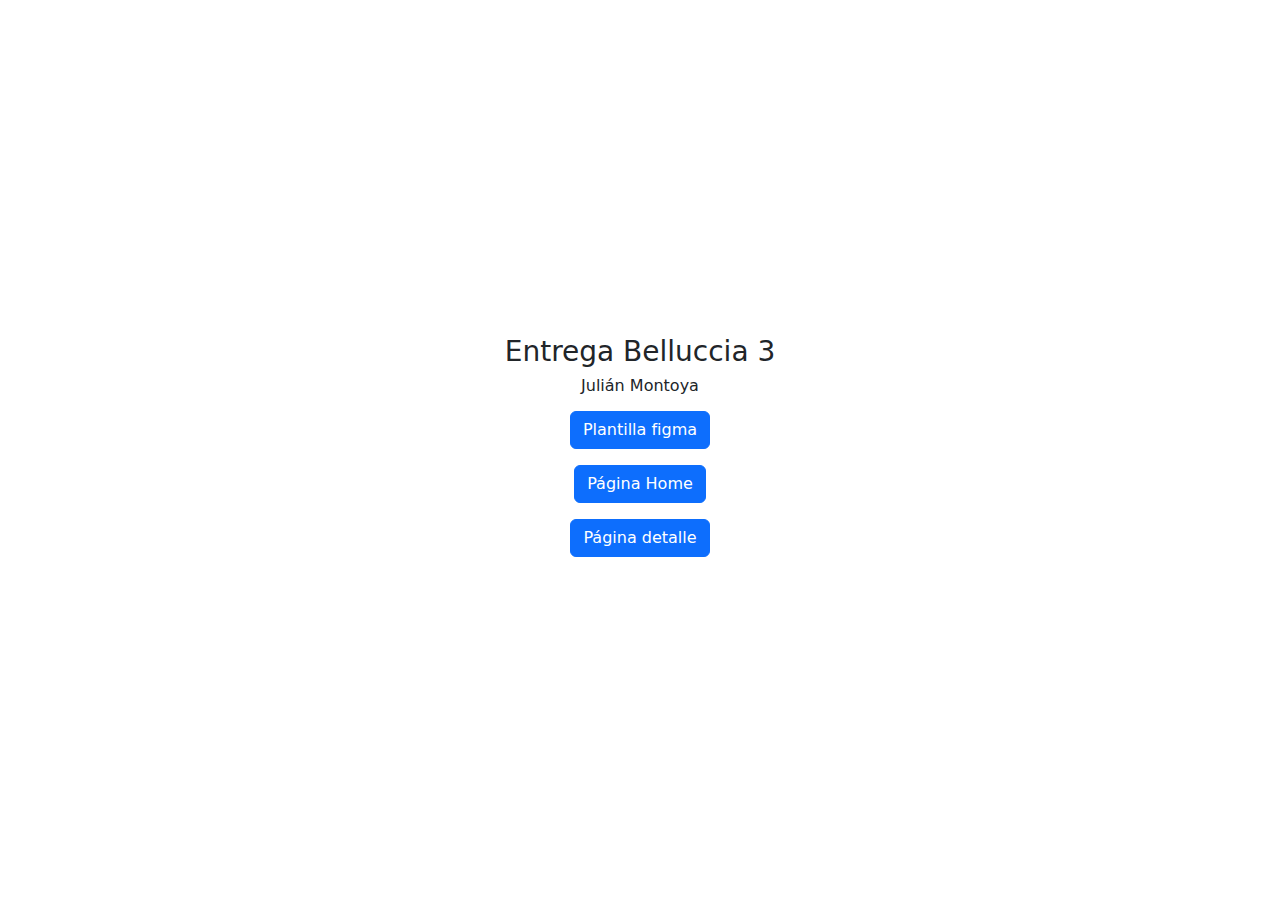
<file: entrega.html>
<!DOCTYPE html><html lang="es"><head><meta charset="UTF-8"><meta name="viewport" content="width=device-width, initial-scale=1.0"><!--NO TOCAR-->
<!--Modificar Título de página-->    
<title>Marca - Apellido Nombre</title>

<!--NO TOCAR--><link href="https://cdn.jsdelivr.net/npm/bootstrap@5.3.3/dist/css/bootstrap.min.css" rel="stylesheet" integrity="sha384-QWTKZyjpPEjISv5WaRU9OFeRpok6YctnYmDr5pNlyT2bRjXh0JMhjY6hW+ALEwIH" crossorigin="anonymous"></head><body><main><div class="container d-flex flex-column align-items-center justify-content-center" style="height: 100vh; width: 100%;"><!--NO TOCAR-->


    <h3>Entrega Belluccia 3</h3>
    <h6>Julián Montoya</h6>
    <!--Insertar link debajo-->
    <a href="https://www.figma.com/proto/9aHjwNXLh9vGDUjK2CKdIP/UvaClub-3?node-id=4203-165&t=SPvcKADAbosdmSYd-1">
    <button type="button" class="btn btn-primary my-2">Plantilla figma</button></a>
    <!--Insertar link debajo-->
    <a href="index.html">
    <button type="button" class="btn btn-primary my-2">Página Home</button></a>
    <!--Insertar link debajo-->
    <a href="suscripcion.html">
    <button type="button" class="btn btn-primary my-2">Página detalle</button></a>
        

<!--NO TOCAR--></div></main></body><script src="https://cdn.jsdelivr.net/npm/bootstrap@5.3.3/dist/js/bootstrap.bundle.min.js" integrity="sha384-YvpcrYf0tY3lHB60NNkmXc5s9fDVZLESaAA55NDzOxhy9GkcIdslK1eN7N6jIeHz" crossorigin="anonymous"></script></html>
</file>
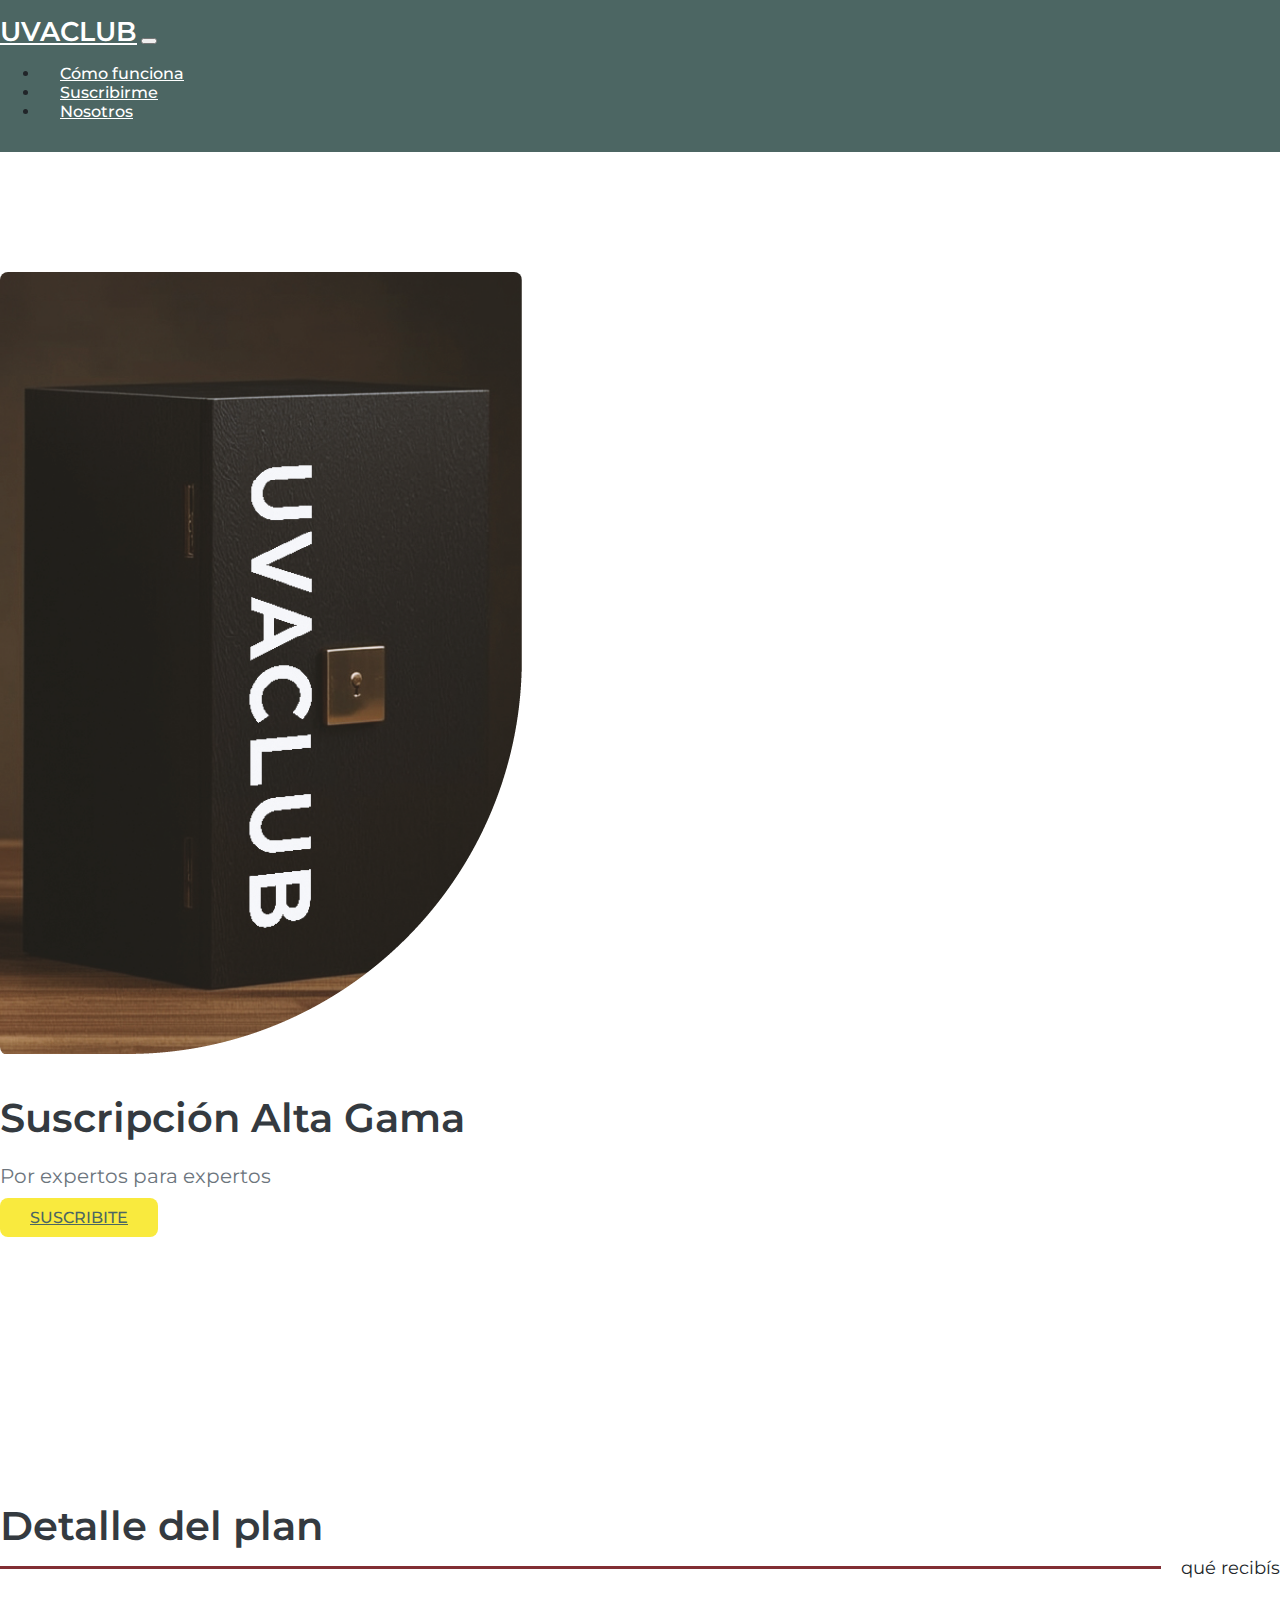
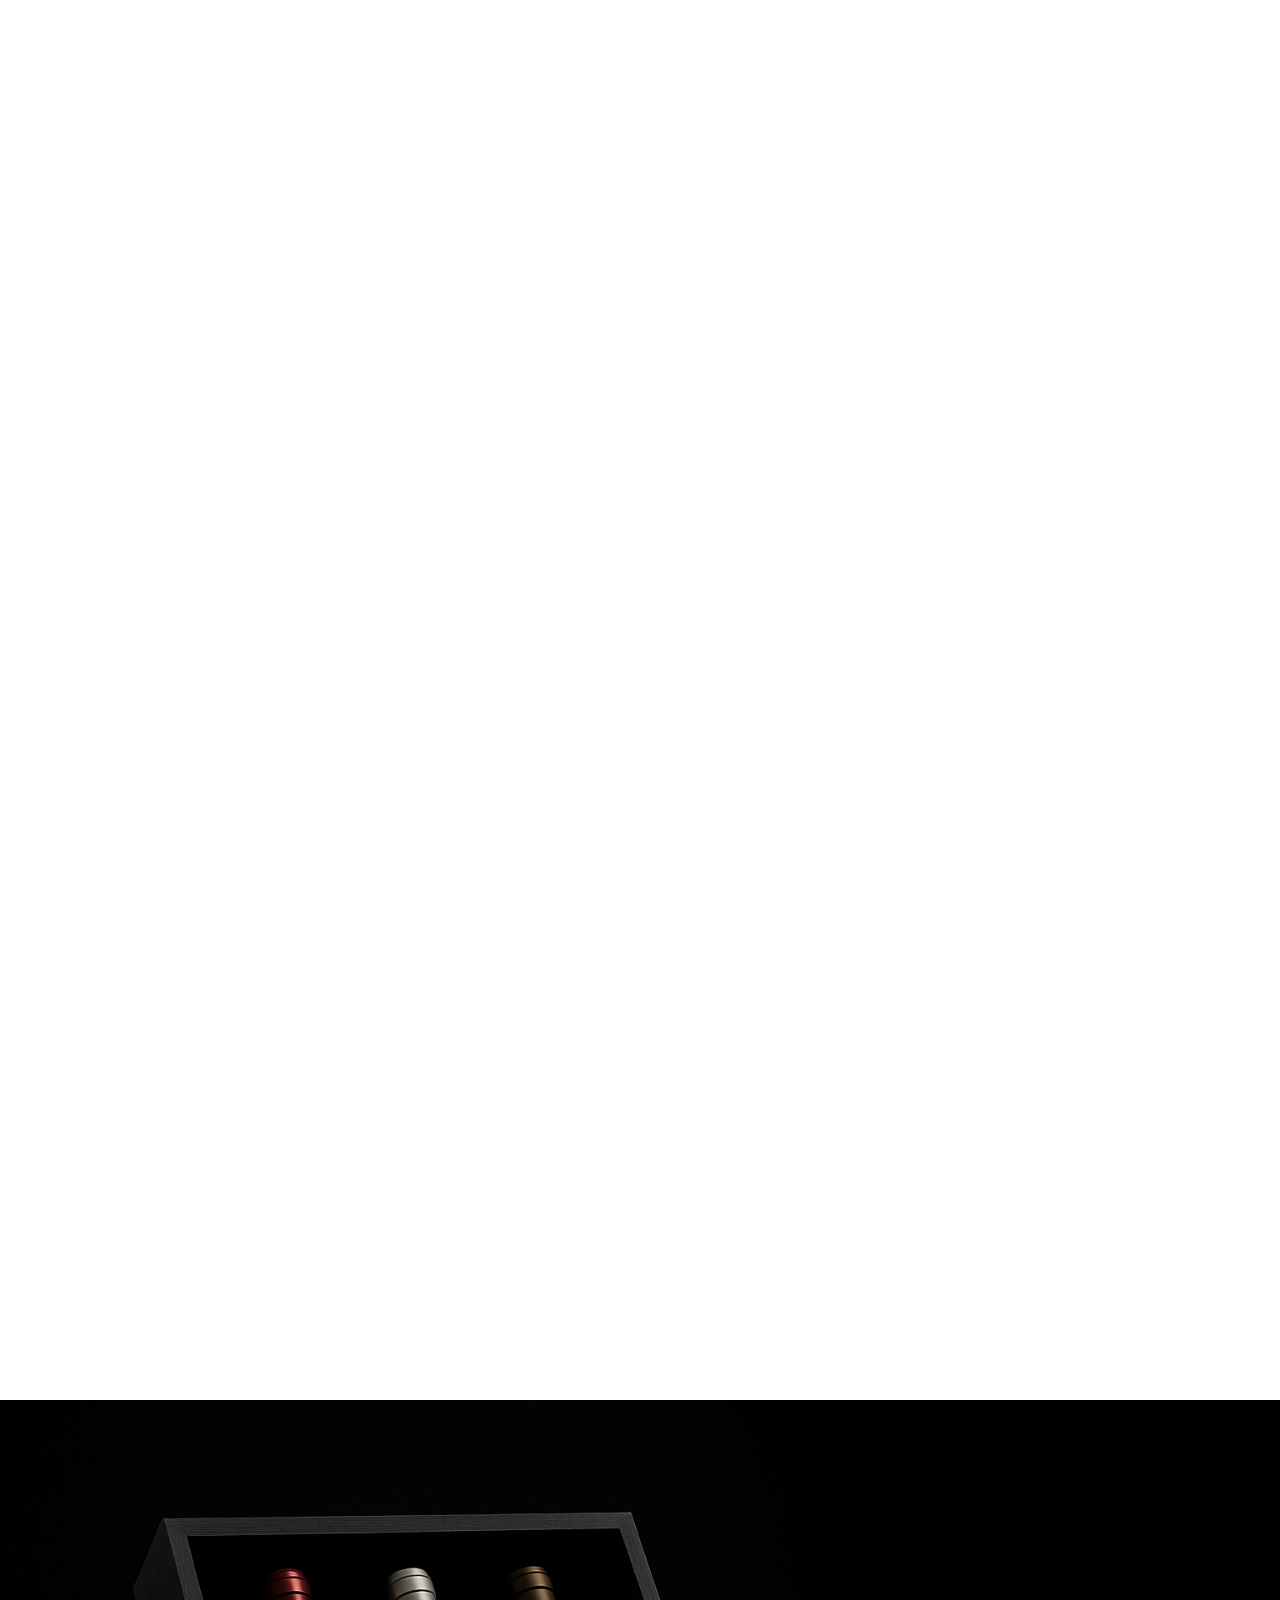
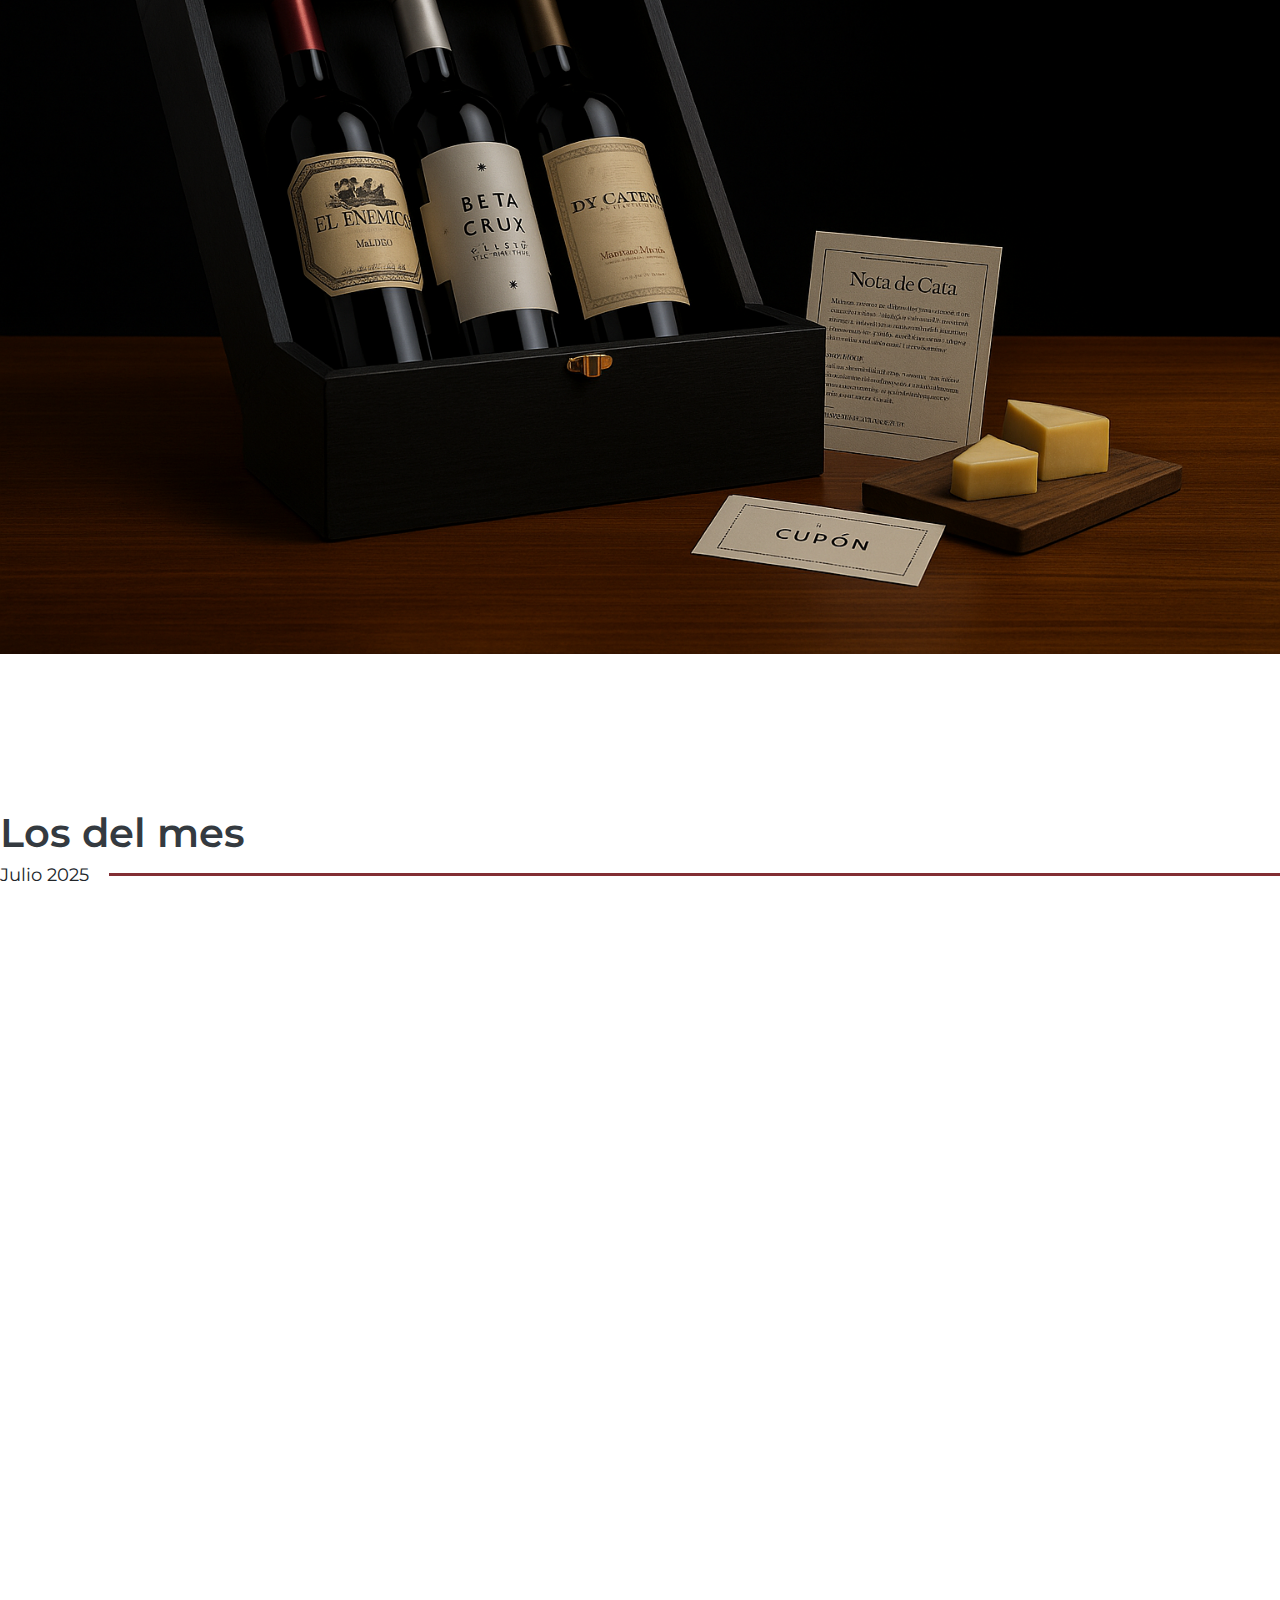
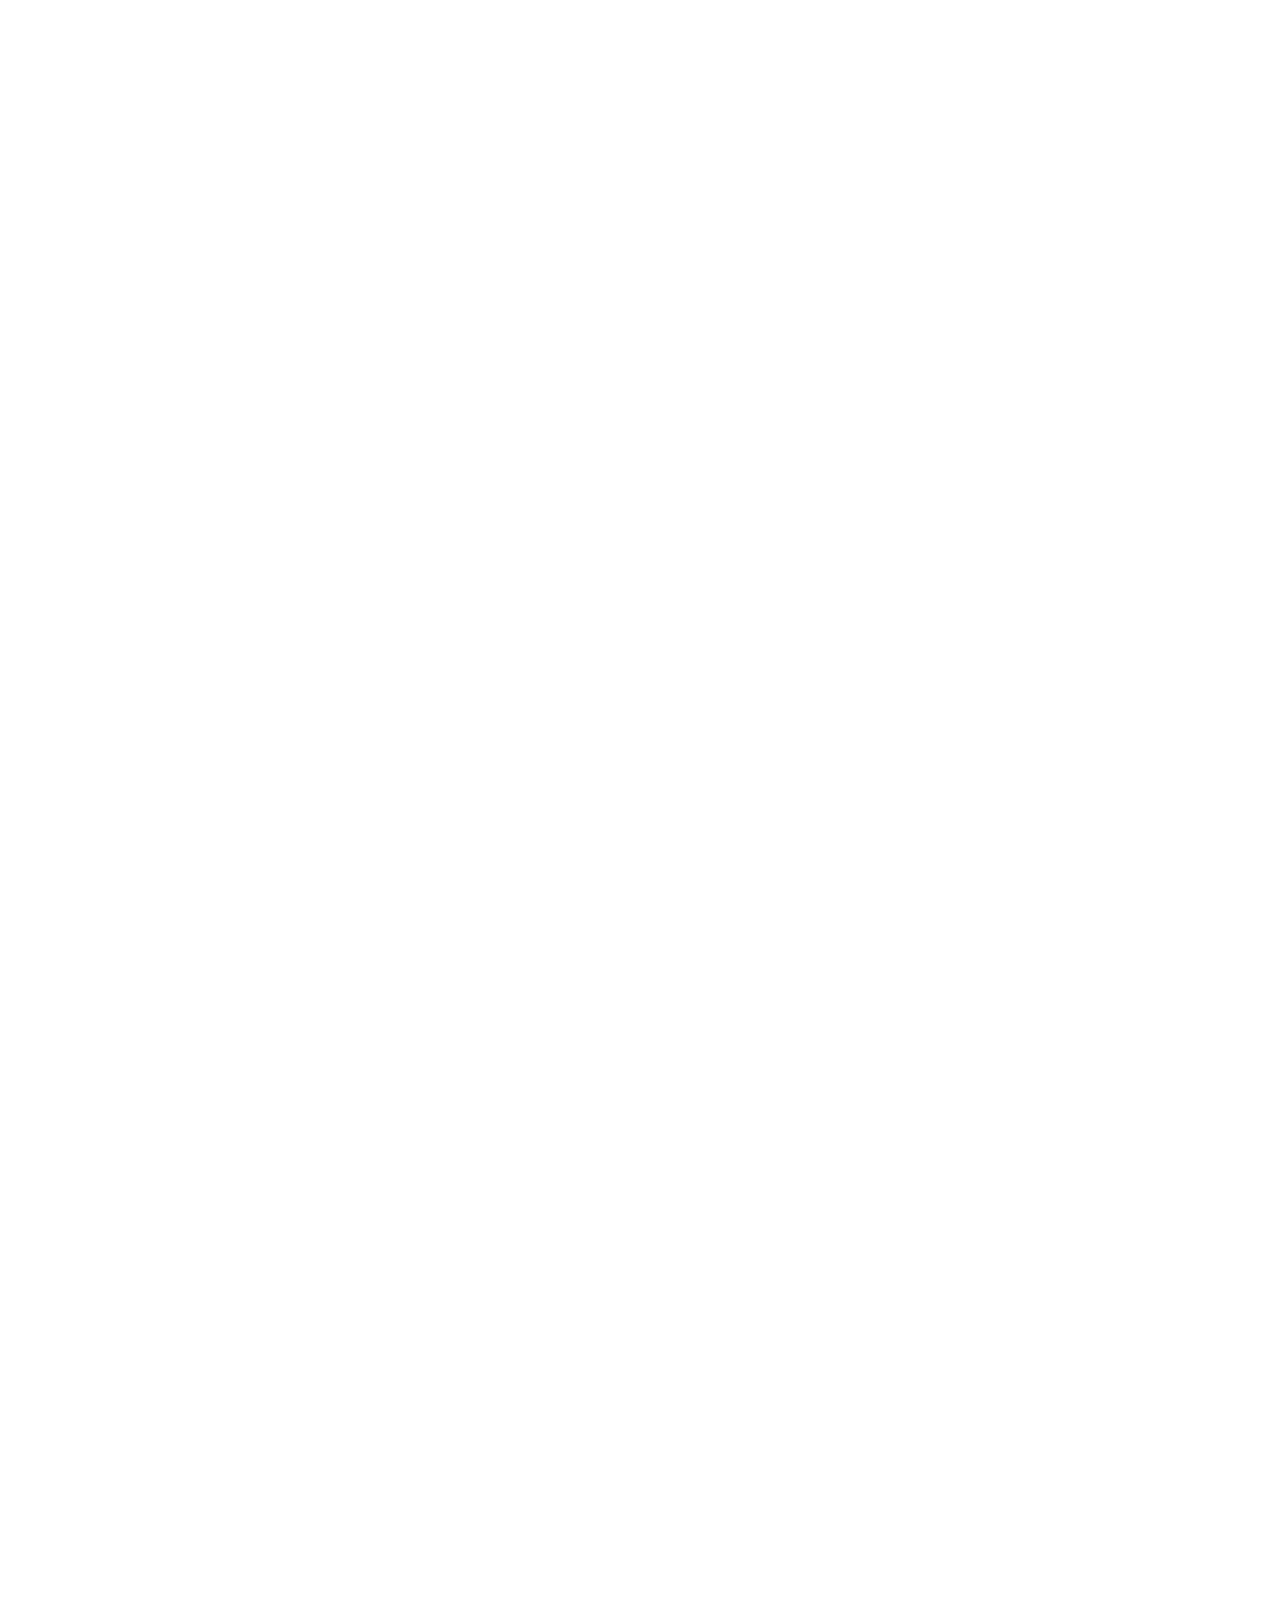
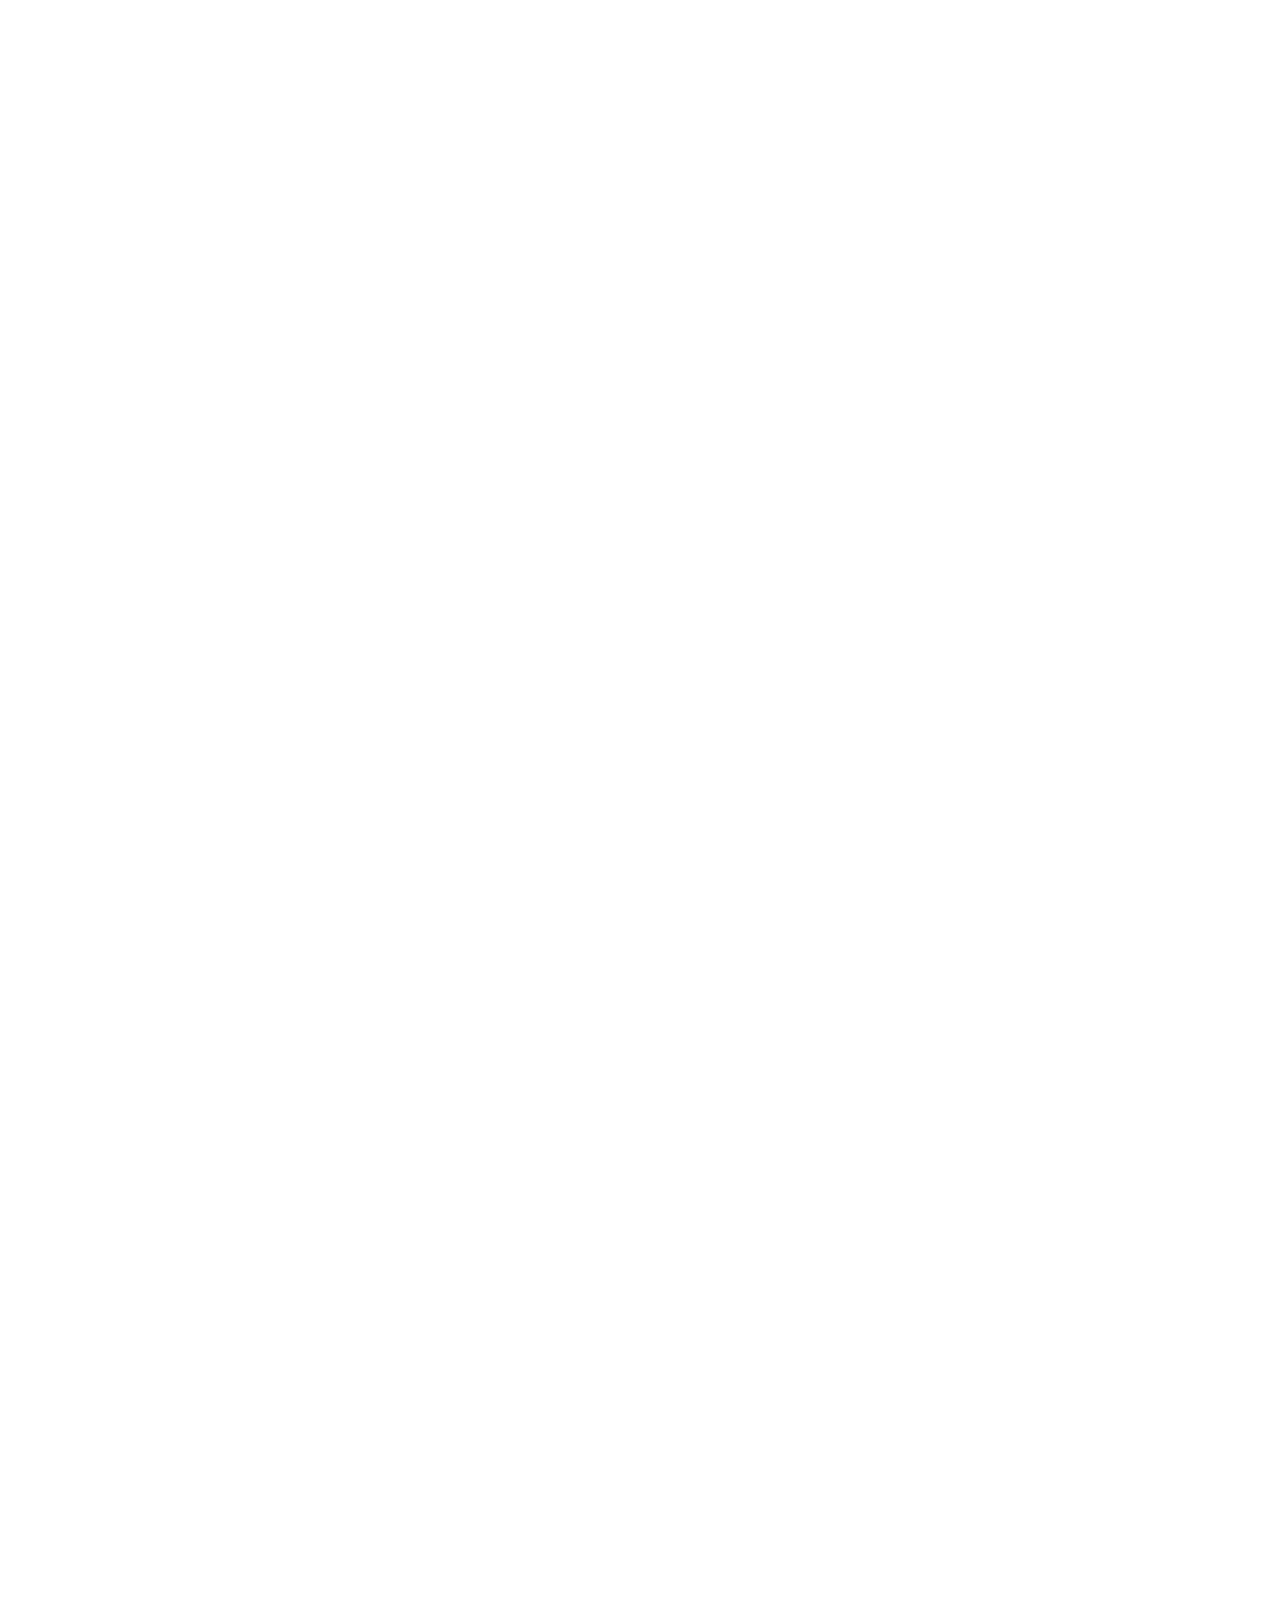
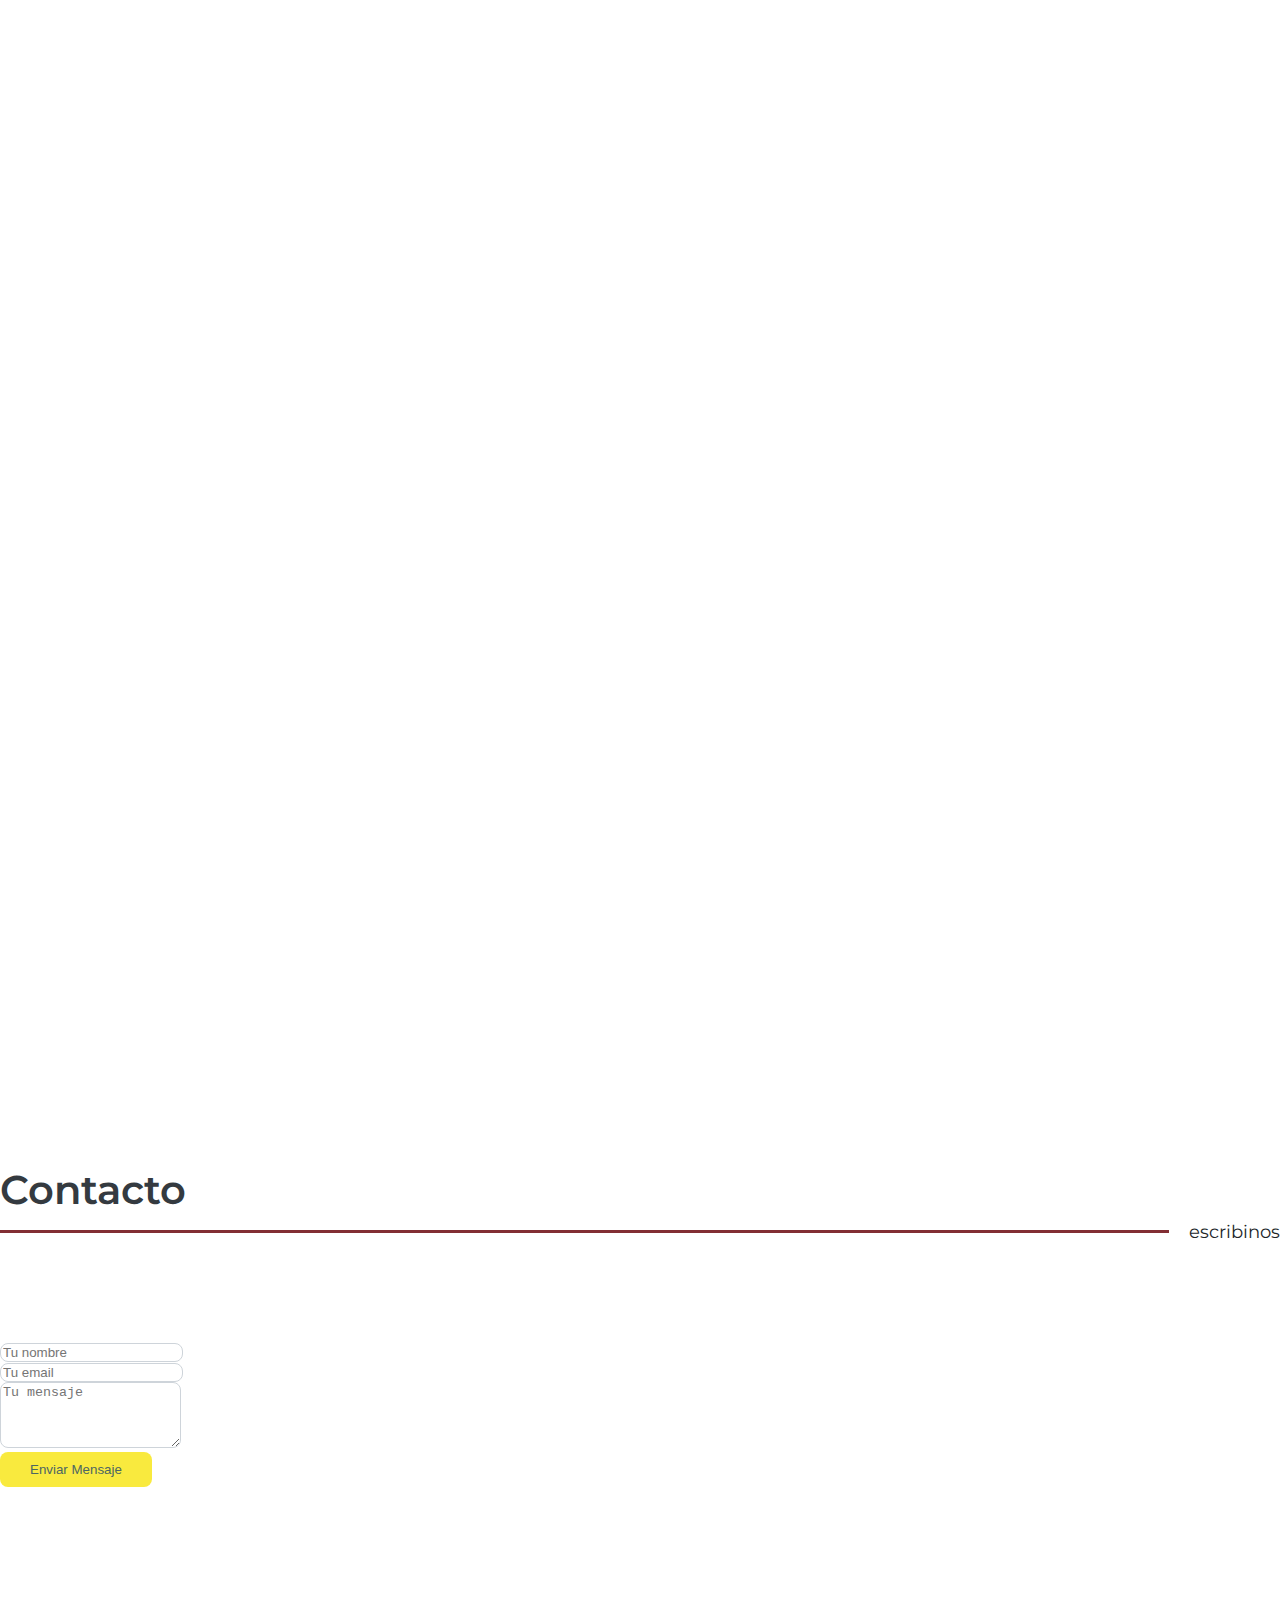
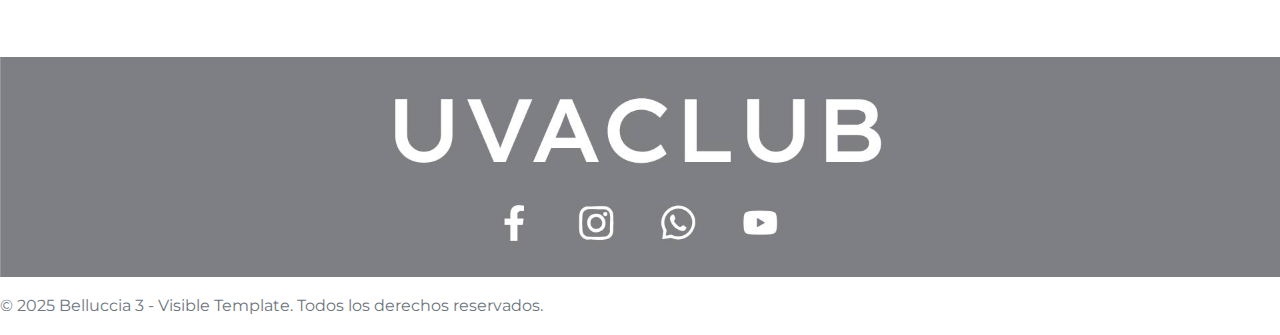
<file: suscripcion.html>
<!DOCTYPE html>
<html lang="es">
<head>
    <!-- Configuración básica del documento -->
    <meta charset="UTF-8">
    <meta name="viewport" content="width=device-width, initial-scale=1.0">
    <title>UvaClub - Suscripción</title>

    <!-- Tipografía desde Google Fonts -->
    <link href="https://fonts.googleapis.com/css2?family=Poppins:wght@400;600&display=swap" rel="stylesheet">

    <link href="https://fonts.googleapis.com/css2?family=Montserrat:wght@400;600;700&display=swap" rel="stylesheet">

    <link href="https://fonts.googleapis.com/css2?family=Playfair+Display:wght@400;600;700&display=swap" rel="stylesheet">

    <!-- Framework CSS de Bootstrap -->
    <link href="https://cdn.jsdelivr.net/npm/bootstrap@5.3.7/dist/css/bootstrap.min.css" rel="stylesheet" integrity="sha384-LN+7fdVzj6u52u30Kp6M/trliBMCMKTyK833zpbD+pXdCLuTusPj697FH4R/5mcr" crossorigin="anonymous">

    <!-- Bootstrap Icons -->
    <link rel="stylesheet" href="https://cdn.jsdelivr.net/npm/bootstrap-icons@1.11.3/font/bootstrap-icons.css">

    <!-- AOS -->
    <link href="https://unpkg.com/aos@2.3.1/dist/aos.css" rel="stylesheet">

    <!-- Estilos personalizados -->
    <link rel="stylesheet" href="styles.css">


</head>


<body>
<!-- NAVBAR: Menú de navegación fijo superior -->
<nav class="navbar navbar-expand-lg fixed-top">
  <div class="container">
    <!-- Logo o nombre del sitio -->
    <a class="navbar-brand" href="#">UVACLUB</a>
    <!-- Botón para mostrar menú en mobile -->
    <button class="navbar-toggler" type="button" data-bs-toggle="collapse" data-bs-target="#navbarNav">
      <span class="navbar-toggler-icon"></span>
    </button>
    <!-- Ítems del menú -->
    <div class="collapse navbar-collapse justify-content-end" id="navbarNav">
      <ul class="navbar-nav">
        <li class="nav-item"><a class="nav-link" href="suscripcion.html">Cómo funciona</a></li>
        <li class="nav-item"><a class="nav-link" href="suscripcion.html">Suscribirme</a></li>
        <li class="nav-item"><a class="nav-link" href="suscripcion.html">Nosotros</a></li>
        
      </ul>
    </div>
  </div>
</nav>
<!-- /NAVBAR -->

<!-- SECCIÓN B: Imagen izquierda, texto derecha -->
<section class="section-spacing container">
  <div class="row align-items-start justify-content-between">
    <!-- Columna de imagen -->
    <div class="col-lg-6 mb-4 mb-lg-0 text-start">
      <img src="media/altasuscri.png" class="img-fluid img-rounded" alt="Imagen ilustrativa">
    </div>
    <!-- Columna de texto -->
    <div class="col-lg-6 text-end">
      <h2 class="h2-custom fw-bold">Suscripción Alta Gama</h2>
      <p class="lead-custom">Por expertos para expertos</p>
      <a href="#" class="btn btn-dark mt-3">SUSCRIBITE</a>
    </div>
  </div>
</section>




<!-- SECCIÓN G: Beneficios destacados en cards con íconos png en vez de los de Bootstrap -->
<section class="section-spacing container text-end py-5">

  <h2 class="h2-custom">Detalle del plan</h2>

    <div class="titulo-con-linea-reversa">
    <span class="linea"></span>
    <span class="subtitulo">qué recibís</span>
    </div>

  <div class="row">

    <!-- Card 1 -->
    <div class="col-md-4 mb-4">
      <div class="card h-100 p-4 shadow-sm text-center" data-aos="fade-up">
        <img src="media/swap.png" alt="WineSwap" style="max-width: 150px;" class="mx-auto d-block">
        <h5>Vinos seleccionados Julio 2025</h5>
        <ul class="list-unstyled text-start mx-auto" style="max-width: 250px;">
          <li>✔ El Enemigo Malbec 2021</li>
          <li>✔ Beta Crux Malbec/li>
          <li>✔ DV Catena Malbec Malbec </li>
          
      </div>
    </div>

    <!-- Card 2 -->
    <div class="col-md-4 mb-4">
      <div class="card h-100 p-4 shadow-sm text-center" data-aos="fade-up">
        <img src="media/auris.png" alt="Sommelier a mano" style="max-width: 150px;" class="mx-auto d-block">
        <h5>Cata y maridaje</h5>
        <p class="p-custom">Guía de cata y maridaje de dos quesos seleccionados especialmente por nuestros curadores.</p>
      </div>
    </div>
    
    <!-- Card 3 -->
    <div class="col-md-4 mb-4">
      <div class="card h-100 p-4 shadow-sm text-center" data-aos="fade-up">
        <img src="media/cupon.png" alt="Descuentos" style="max-width: 150px;" class="mx-auto d-block">
        <h5>Descuentos en tienda</h5>
        <p class="p-custom">Este mes tenés un cupón de 20% de descuento en productos de bodegas Salentein.</p>
      </div>
    </div>
  </div>
</section>

<div class="footer-images">
  <img src="media/suscriag.png" alt="Imagen vino fondo" class="footer-img">
  
</div>


<!-- Vinos del mes -->
<section class="section-spacing container ">

  <h2 class="mb-2 text-var fw-bold h2-custom">Los del mes </h2>
  <div class="titulo-con-linea">
      <span class="subtitulo">Julio 2025</span>
      <span class="linea"></span>
  </div>

  <div class="row">
    <!-- Cada columna es una tarjeta de servicio -->
    <div class="col-md-4 mb-4" data-aos="fade-right">
      <div class="card h-100 p-4">
        <img src="media/enemi.png" class="mb-3" alt="Servicio">
        <h5>El Enemigo Malbec</h5>
        <p class="p-custom">Color rojo rubí intenso con destellos violáceos, característico de un gran Malbec argentino.</p>
      </div>
    </div>
    <!-- Cada columna es una tarjeta de servicio -->
    <div class="col-md-4 mb-4" data-aos="fade-up">
      <div class="card h-100 p-4">
        <img src="media/beta.png" class="mb-3" alt="Servicio">
        <h5>Beta Crux Malbec</h5>
        <p class="p-custom">Extremadamente aromáticos, ricos, lujosos y de inconfundible identidad.</p>
      </div>
    </div>
    <!-- Cada columna es una tarjeta de servicio -->
    <div class="col-md-4 mb-4" data-aos="fade-left">
      <div class="card h-100 p-4">
        <img src="media/dv.png" class="mb-3" alt="Servicio">
        <h5>DV Catena Malbec Malbec</h5>
        <p class="p-custom">Un blend proveniente de uvas Malbec de dos diferentes viñedos. Aromas de mermeladas de ciruelas maduras y, suavidad y volumen en paladar.</p>
      </div>
    </div>
    <!-- ... repetir estructura para más servicios ... -->
  </div>
</section>
<!-- /SERVICES -->


<!-- CONTACT FORM: Formulario de contacto -->
<section class="section-spacing container text-end">

 <h2 class="h2-custom">Contacto</h2>

    <div class="titulo-con-linea-reversa">
    <span class="linea"></span>
    <span class="subtitulo">escribinos</span>
    </div>


  <div class="row justify-content-center">
    <div class="col-md-6">
      <form>
        <div class="mb-3">
          <input type="text" class="form-control" placeholder="Tu nombre">
        </div>
        <div class="mb-3">
          <input type="email" class="form-control" placeholder="Tu email">
        </div>
        <div class="mb-3">
          <textarea class="form-control" rows="4" placeholder="Tu mensaje"></textarea>
        </div>
        <button type="submit" class="btn btn-dark w-100">Enviar Mensaje</button>
      </form>
    </div>
  </div>
</section>
<!-- /CONTACT FORM -->


<!-- Pie de página con imágenes -->
<div class="footer-images">
  
  <img src="media/pie-01.jpg" alt="UvaClub footer" class="footer-img">
</div>



<!-- FOOTER: Pie de página -->
<footer class="text-center py-4">
  <div class="container">
    <p class="p-custom">© 2025 Belluccia 3 - Visible Template. Todos los derechos reservados.</p>
  </div>
</footer>
<!-- /FOOTER -->

<!-- Bootstrap Bundle JS (incluye Popper) -->
<script src="https://cdn.jsdelivr.net/npm/bootstrap@5.3.7/dist/js/bootstrap.bundle.min.js" integrity="sha384-ndDqU0Gzau9qJ1lfW4pNLlhNTkCfHzAVBReH9diLvGRem5+R9g2FzA8ZGN954O5Q" crossorigin="anonymous"></script>

<!-- Script personalizado para cambiar el navbar al hacer scroll -->
<script>
window.addEventListener('scroll', function() {
  const navbar = document.querySelector('.navbar');
  navbar.classList.toggle('scrolled', window.scrollY > 50);
});
</script>

<!-- Scripts adicionales -->
<script src="scripts.js"></script>
</body>

<script src="https://unpkg.com/aos@2.3.1/dist/aos.js"></script>

<script>
  AOS.init();
</script>

</html>
</file>
<file: styles.css>
/* 1. VARIABLES DE DISEÑO */
:root {
  --primary-color: #883039;
  --secondary-color: #6c757d;
  --light-color: #f8f9fa;
  --dark-color: #343a40;
  --font-family-montserrat: 'Montserrat', sans-serif;
  --font-family-playfair: 'Playfair Display', serif;
}

body {
  margin: 0;
  padding: 0;
}

.tituloPrincipal { 
    font-family: 'Montserrat', sans-serif;
    color: #ffffff; 
  
}

/* 2. ESTILOS GENERALES */
body, html {
  font-family: var(--font-family-montserrat);
  color: #212529;
  background-color: #ffffff;
  margin: 0;
  padding: 0;
  scroll-behavior: smooth;
  width: 100%;
}


.text-bordeaux {
  color: #880039; /* el color bordó */
}

/* 3. NAVBAR */
.navbar {
  background-color: #4C6663;
  transition: background-color 0.3s, box-shadow 0.3s;
  padding: 15px 0;
}

.navbar.scrolled {
  background-color: #4C6663;
  box-shadow: 0px 4px 20px rgba(0, 0, 0, 0.05);
}

.navbar-brand {
  font-weight: 600;
  font-size: 1.7rem;
  color: #ffffff;
}

.nav-link {
  color: #ffffff;
  font-weight: 500;
  margin-left: 20px;
  transition: color 0.3s;
}

.nav-link:hover {
  color: #F9EA3E
}

/* 4. HERO */

.color-hero {
  color: #4C6663 !important;
}

.color-amarillo {
  color: #F9EA3E !important;
}

.color-claro {
  color: #F7F0F0 !important;
}

.row.p-5 {
  min-height: 90vh;
  display: flex;
  align-items: center;
  padding-top: 100px;
}


.section-imagen {
  margin-top: 100px;
  margin-bottom: 100px;
}

.imagen-ajustada {
  max-width: 100%;
  height: auto;
  border-radius: 16px;
  object-fit: cover;
}

.bgHero {
  background: url(media/hero.png);
  background-size: cover;
  background-repeat: no-repeat;
  background-position: top center;
  width: 100vw;
}

section.bgHero {
  margin: 0;
  padding: 0;
}

h1, h2, h3, h4, h5 {
  font-weight: 600;
  line-height: 1.2;
}

h1 {
  font-size: 3rem;
  margin-bottom: 20px;
  color: var(--dark-color);
}

p {
  font-family: var(--font-family-montserrat);
  font-size: 1rem;
  color: #6c757d;
}

.p-blanco {
  color: white;
}

/* Botones */


.btn {
  border-radius: 50px;
  padding: 10px 30px;
  font-weight: 500;
  transition: all 0.3s ease-in-out;
}

.border-bordeaux {
  border-color: #880039 !important;
}

.bg-bordeaux {
  background-color: #4C6663 !important;
  color: #F7F0F0;
}

.btn-dark {
  background-color: #F9EA3E;
  border-radius: 8px;
  border: none;
  color:#4C6663
}

.btn-dark:hover {
  background-color: #4C6663;
}

.btn-outline-dark {
  border: 2px solid var(--primary-color);
  color: var(--primary-color);
}

.btn-outline-dark:hover {
  background-color: var(--primary-color);
  color:#F9EA3E
}


.carousel-item img {
  max-width: 200px;
  max-height: 150px;
  object-fit: contain;
}

.logo-card {
  width: 220px;
  height: 180px;
  display: flex;
  align-items: center;
  justify-content: center;
}

#faqAccordion {
  max-width: 800px;
}

/* Fondo general del acordeón */
.accordion-item {
  background-color: #F7F0F0;  /* Color de fondo */
  border: 1px solid #4C6663;  /* Borde verde oscuro */
  border-radius: 8px;
  margin-bottom: 10px;
}

/* Botón con la pregunta */
.accordion-button {
  background-color: #F7F0F0; /* Fondo del botón */
  color: #4C6663;            /* Color del texto */
  font-weight: bold;
}

/* Ícono de flecha */
.accordion-button::after {
  color: #4C6663;
}

/* Fondo del contenido que se expande */
.accordion-body {
  background-color:  #F7F0F0;
  color: #4C6663;
}

.carousel-control-prev-icon,
.carousel-control-next-icon {
  background-color: #F7F0F0;
  border-radius: 50%;
}

/* 5. SECCIONES */

/* Eliminar cualquier overflow accidental */
html, body {
  overflow-x: hidden;
}


.footer-custom {
  background-color: #F7F0F0;
  color: #4C6663;
  border-top: 3px solid #4C6663;
}

.footer-title {
  font-weight: 700;
  color: #4C6663;
  margin-bottom: 1rem;
  font-size: 1.1rem;
}

.footer-custom ul li {
  color: #4C6663;
  margin-bottom: 0.5rem;
  font-size: 1rem;
}

.bg-caja-abierta {
  background-image: url("media/fondo6.png"); 
  background-size: cover;       /* Que cubra toda la sección */
  background-position: center;  /* Centrada */
  background-repeat: no-repeat; /* Que no se repita */
  padding: 60px 0; /* reduce el alto innecesario */
  width: 100%;
  overflow: visible;
}

.btn-custom-width {
  max-width: 250px;
  width: auto;
}

.bg-altagama {
  background-image: url("media/fondo5.png"); 
  background-size: cover;       /* Que cubra toda la sección */
  background-position: center;  /* Centrada */
  background-repeat: no-repeat; /* Que no se repita */
  width: 100vw;
  
}

.bg-detalle-plan {
  background-image: url("media/fondo7.png"); 
  background-size: cover;       /* Que cubra toda la sección */
  background-position: center;  /* Centrada */
  background-repeat: no-repeat; /* Que no se repita */
  width: 100vw;
   
}

.bg-del-mes {
  background-image: url("media/fondo8.png"); 
  background-size: cover;       /* Que cubra toda la sección */
  background-position: center;  /* Centrada */
  background-repeat: no-repeat; /* Que no se repita */
  width: 100vw;
   
}

.card-custom-size {
  max-width: 320px;
  max-height: 500px;
  height: 100%;
  margin: auto;
  border-radius: 12px;
}

.card-custom-size img {
  height: 250px;
  object-fit: cover;
  border-radius: 8px;
}


.bg-faq {
  background-color: #F7F0F0;
  background-size: cover;       /* Que cubra toda la sección */
  background-position: center;  /* Centrada */
  background-repeat: no-repeat; /* Que no se repita */
  width: 100vw;
}

.bg-bodegas {
  background-color: #4C6663;
  
}


.seccion-logros {
  background-image: url("media/fondo4.png");
  background-size: cover;
  background-position: center;
}


.seccion-imagen-grande {
  background-image: url('media/vinedo.png'); /* Cambiá el path */
  background-size: cover;       /* Que se adapte al tamaño */
  background-position: center;  /* Que se centre */
  background-repeat: no-repeat; /* Que no se repita */
  height: 600px;                /* Ajustá el alto deseado */
  width: 100vw;                 /* Que ocupe el ancho completo */
}

.bg-como-funciona {
  background-image: url('media/fondo1.png'); /* Cambiá esto según el path real */
  background-size: cover;       /* Que cubra toda la sección */
  background-position: center;  /* Centrada */
  background-repeat: no-repeat; /* Que no se repita */
}

.bg-te-llega {
  background-image: url('media/fondo2.png'); /* Cambiá esto según el path real */
  background-size: cover;       /* Que cubra toda la sección */
  background-position: center;  /* Centrada */
  background-repeat: no-repeat; /* Que no se repita */
  width: 100vw;
}

.bg-suscripcion {
  background-image: url('media/fondo3.png'); /* Cambiá esto según el path real */
  background-size: cover;       /* Que cubra toda la sección */
  background-position: center;  /* Centrada */
  background-repeat: no-repeat; /* Que no se repita */
  width: 100vw;
}

.bg-nuestros-socios {
  background-color: #F7F0F0;
  background-size: cover;       /* Que cubra toda la sección */
  background-position: center;  /* Centrada */
  background-repeat: no-repeat; /* Que no se repita */
  width: 100vw;
}

section {
  padding: 100px 0;
}

section h2 {
  font-size: 2.5rem;
  margin-bottom: 5px;
  position: relative;
}

/*
section h2::after {
  content: "";
  display: block;
  width: 60px;
  height: 3px;
  background: var(--primary-color);
  margin-top: 8px;
  margin-left: 0;
  margin-bottom: 60px;
}
*/


/* 6. CARDS */
.card {
  border: none;
  border-radius: 8px;
  overflow: hidden;
  box-shadow: 0px 10px 30px rgba(0, 0, 0, 0.05);
  transition: transform 0.3s;
  background-color: #F7F0F0;
  
    /* NUEVO: centra todo dentro de la tarjeta */
  display: flex;
  flex-direction: column;
  align-items: center;
  justify-content: center;

  padding: 2rem;
  min-height: 320px; /* Ajustá este valor según necesidad */

}

.card:hover {
  transform: translateY(-5px);
}

.card-title {
  font-size: 1.25rem;
  font-weight: 600;
  color: var(--dark-color);
}

.masonry__container {
  column-count: 4;
  column-gap: 1rem;
}

.masonry__item {
  width: 100%;
  display: block;
  margin-bottom: 1rem;
  border-radius: 8px;
}

.card-text {
  color: #6c757d;
}

/* 7. TESTIMONIOS */
.blockquote {
  background-color: #4C6663;
  border-left: 4px solid #4C6663;
  padding: 20px;
  border-radius: 5px;
}

/* 8. FORMULARIO */
form .form-control {
  border-radius: 8px;
  border: 1px solid #ced4da;
}

form button.btn-primary {
  background-color: var(--primary-color);
  border: none;
  width: 100%;
  border-radius: 50px;
  margin-top: 20px;
}

/* 9. FOOTER */
footer {
  background-color: #ffffff;
  color: #ffffff;
  font-size: 0.9rem;
}

/* 10. IMÁGENES */
img.rounded-circle {
  border: 5px solid var(--light-color);
}

/* 11. GALERÍA */
.container .row img {
  transition: transform 0.3s, box-shadow 0.3s;
}

.container .row img:hover {
  transform: scale(1.05);
  box-shadow: 0px 8px 20px rgba(0, 0, 0, 0.1);
}

/* ============================== */
/* CUSTOM HELPER CLASSES */
/* ============================== */

.footer-images {
  margin-top: 50px; /* opcional: para separar del contenido anterior */
}

.footer-img {
  width: 100%;
  display: block;
  height: auto;
}


/* ============================== */
/* CUSTOM HELPER CLASSES */
/* ============================== */

/* TITULOS */
.h1-custom {
  font-size: 3rem;
  font-weight: 700;
  line-height: 1.2;
  color: var(--dark-color);
  margin-bottom: 10px;
}

.h2-custom {
  font-size: 2.5rem;
  font-weight: 600;
  line-height: 1.3;
  color: var(--dark-color);
  font-family: var(--font-family-montserrat);
}

.titulo-con-linea {
  display: flex;
  align-items: center;
  gap: 20px; /* Espacio entre el texto y la línea */
  margin-bottom: 100px; /* Espacio hacia abajo */
  margin-top: 0;
}

.subtitulo {
  font-size: 1.1rem;
  color: var(--text-muted); /* Usá tu color gris, si lo tenés definido */
  white-space: nowrap;
}

.linea {
  flex-grow: 1;
  height: 3px;
  background-color: #822e34; /* Bordó */
}

.titulo-con-linea-reversa {
  display: flex;
  align-items: center;
  justify-content: flex-end;
  gap: 20px;
  margin-bottom: 100px;
  margin-top: 0;
}

.titulo-con-linea-reversa .subtitulo {
  font-size: 1.1rem;
  color: var(--text-muted); /* o tu gris preferido */
  white-space: nowrap;
}

.titulo-con-linea-reversa .linea {
  flex-grow: 1;
  height: 3px;
  background-color: #822e34; /* Bordó */
}

.h3-custom {
  font-size: 2rem;
  font-weight: 600;
  line-height: 1.4;
  color: var(--dark-color);
}

.h4-custom {
  font-size: 1.5rem;
  font-weight: 600;
  color: var(--dark-color);
}

/* PÁRRAFOS Y TEXTOS */
.p-custom {
  font-size: 1rem;
  color: var(--secondary-color);
  line-height: 1.6;
}

.lead-custom {
  font-size: 1.25rem;
  font-weight: 400;
  color: var(--secondary-color);
}

/* FONDOS E IMÁGENES */
.bg-cover {
  background-size: cover;
  background-position: center;
  background-repeat: no-repeat;
}

.bg-overlay-light {
  background-color: rgba(255,255,255,0.7);
  backdrop-filter: blur(5px);
}

.bg-overlay-dark {
  background-color: rgba(0,0,0,0.5);
  backdrop-filter: blur(5px);
  color: #fff;
}

.img-rounded {
  border-radius: 8px;
  overflow: hidden;
}

/* TEXTOS ADICIONALES */
.text-uppercase-custom {
  text-transform: uppercase;
  letter-spacing: 1px;
}

.text-bold {
  font-weight: 700;
}

.text-muted-custom {
  color: #6c757d;
}

/* ESPACIADOS */
.section-spacing {
  padding-top: 120px;
  padding-bottom: 120px;
}

.section-spacing-sm {
  padding-top: 50px;
  padding-bottom: 50px;
}


/* ============================== */
/* MEDIA QUERIES */
/* ============================== */

@media (max-width: 768px) {
  h1 {
    font-size: 2.5rem;
  }
  .navbar-brand {
    font-size: 1.5rem;
  }
}

@media screen and (max-width: 992px) {
  .masonry__container {
    column-count: 3;
  }
}

@media screen and (max-width: 768px) {
  .masonry__container {
    column-count: 2;
  }
}

@media screen and (max-width: 576px) {
  .masonry__container {
    column-count: 1;
  }
}
</file>
